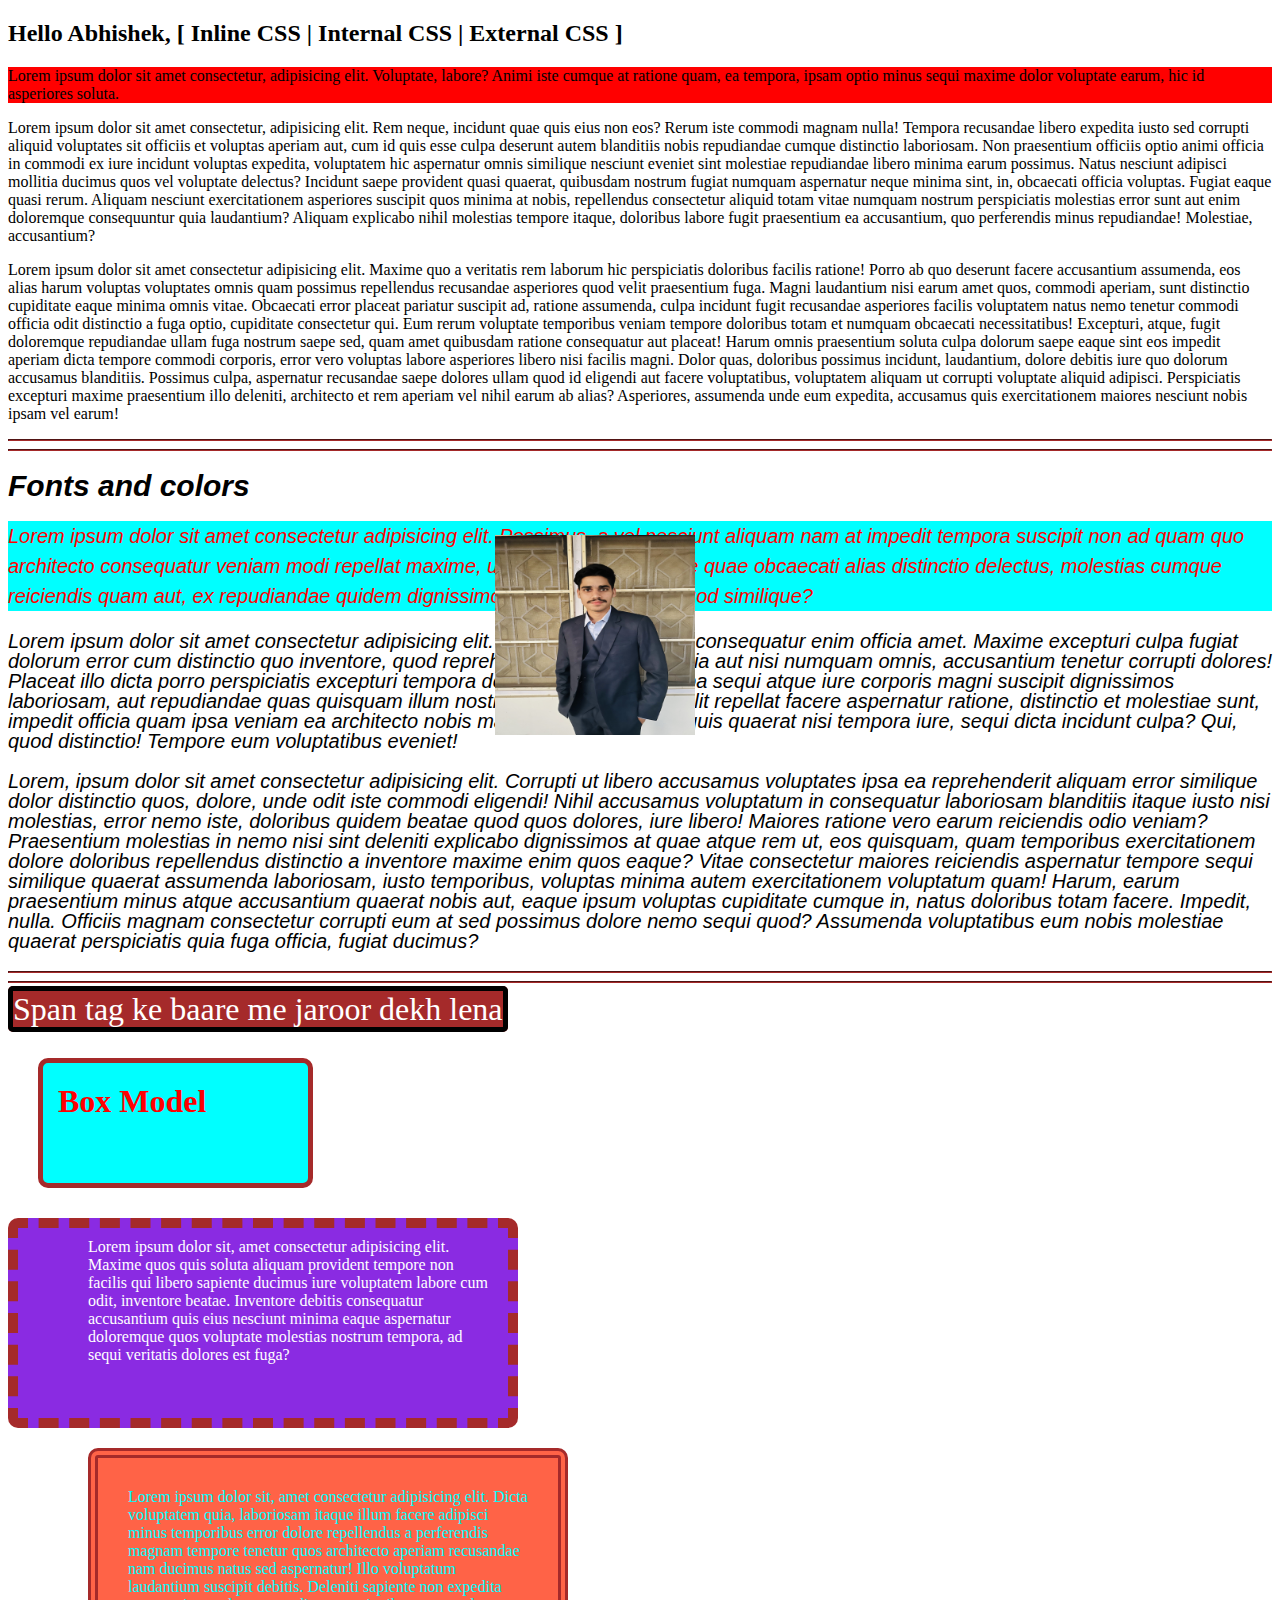
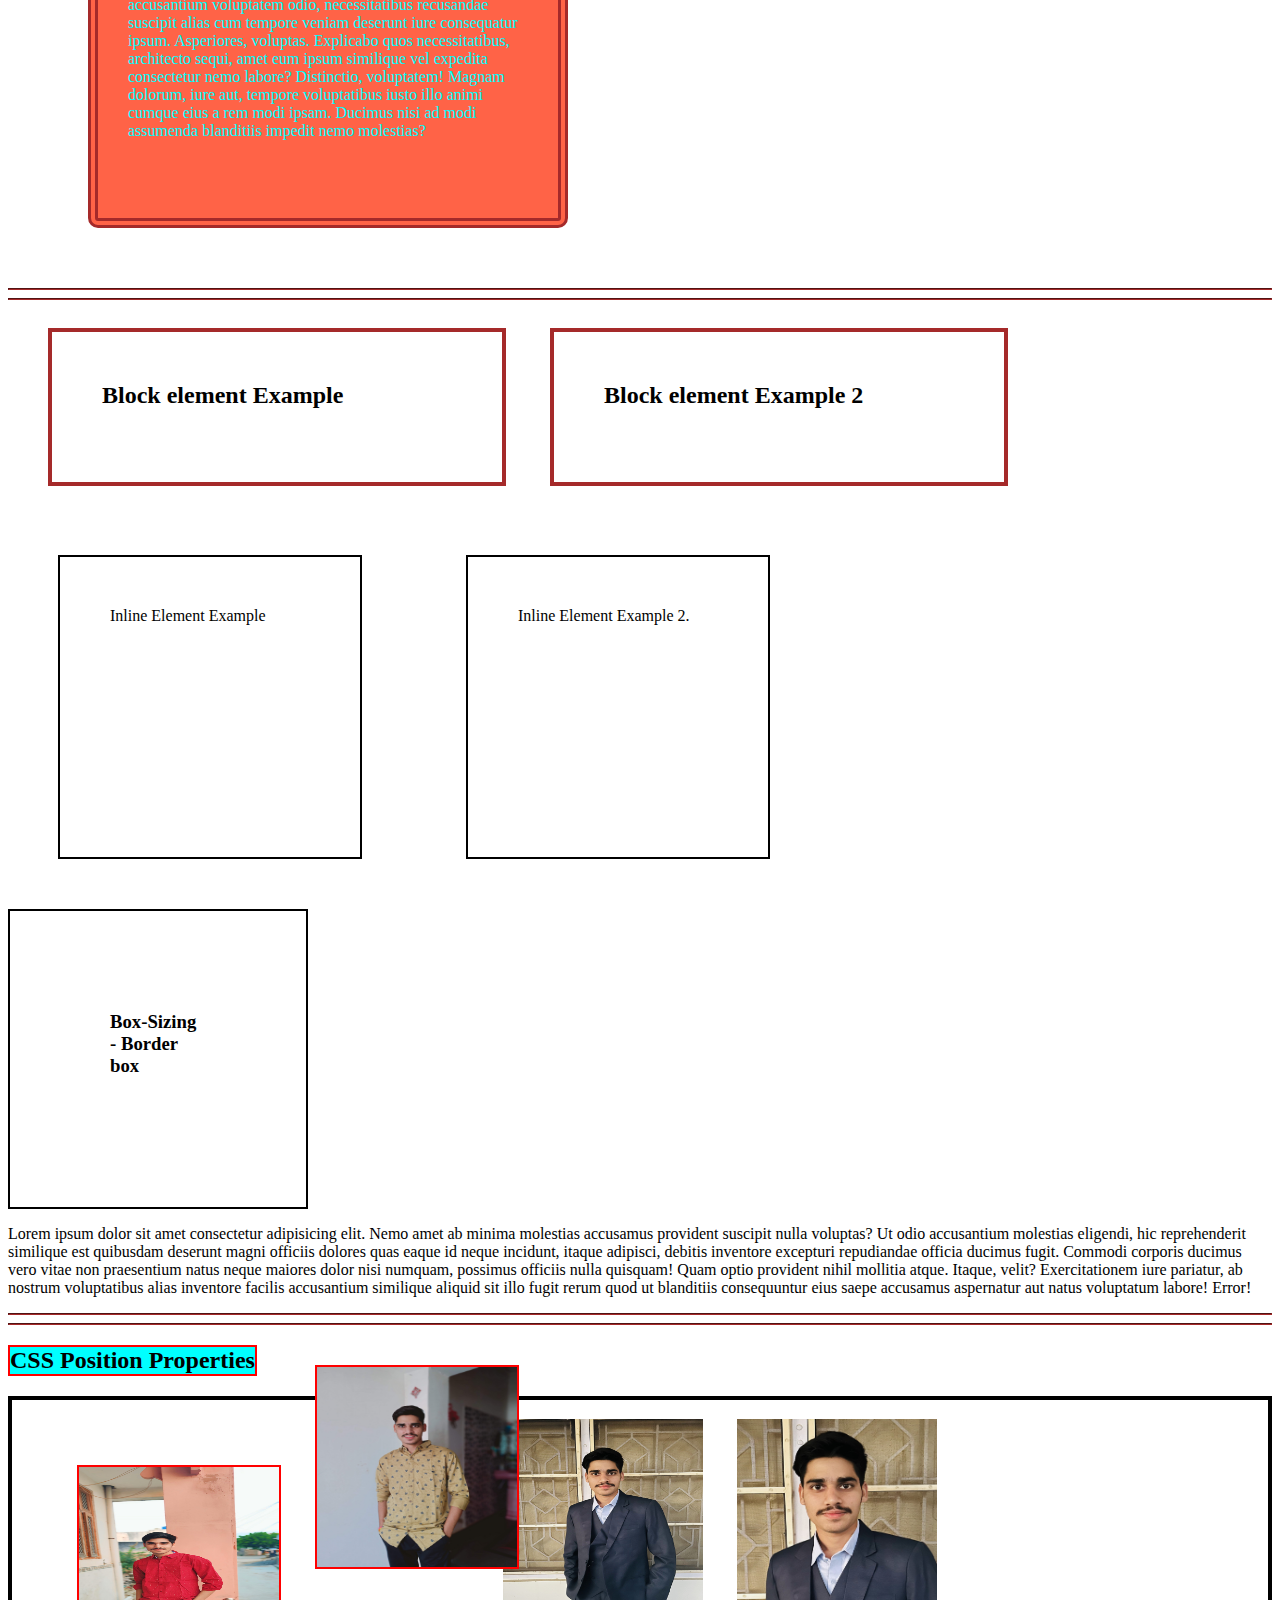
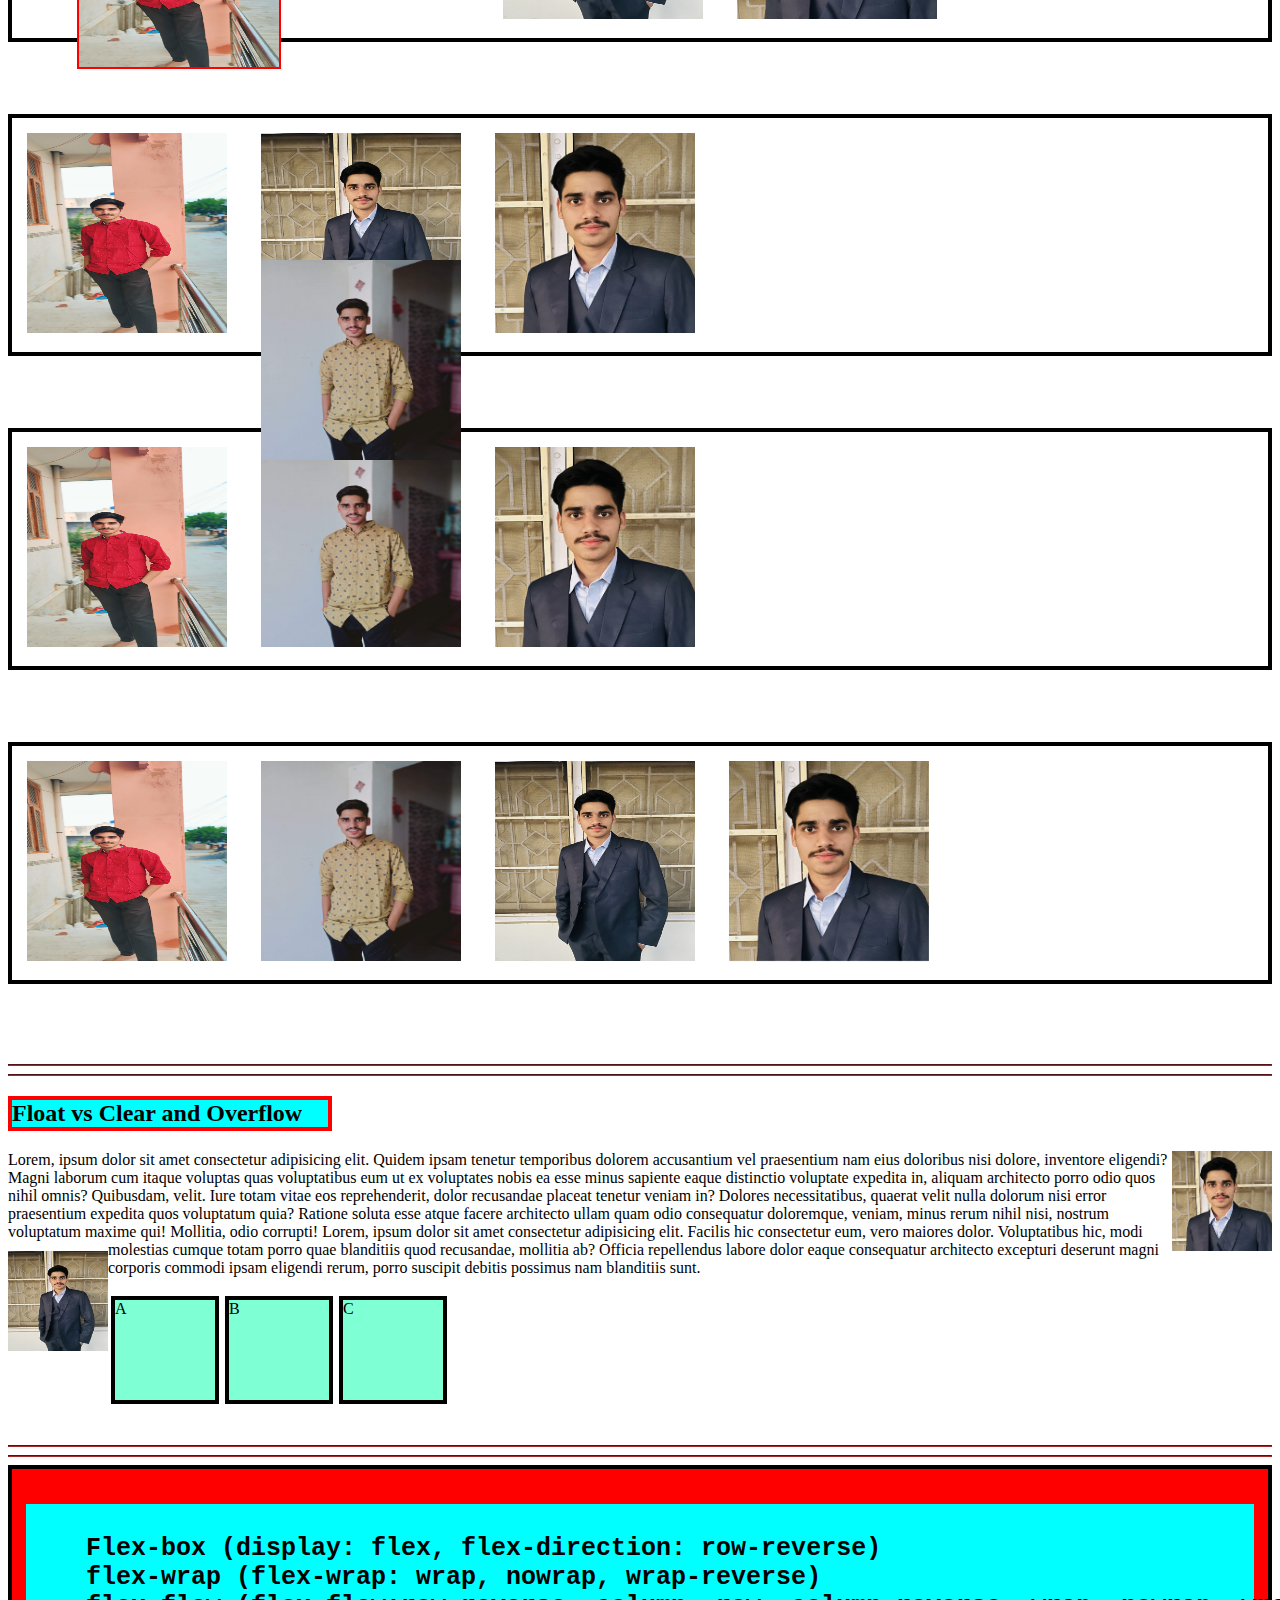
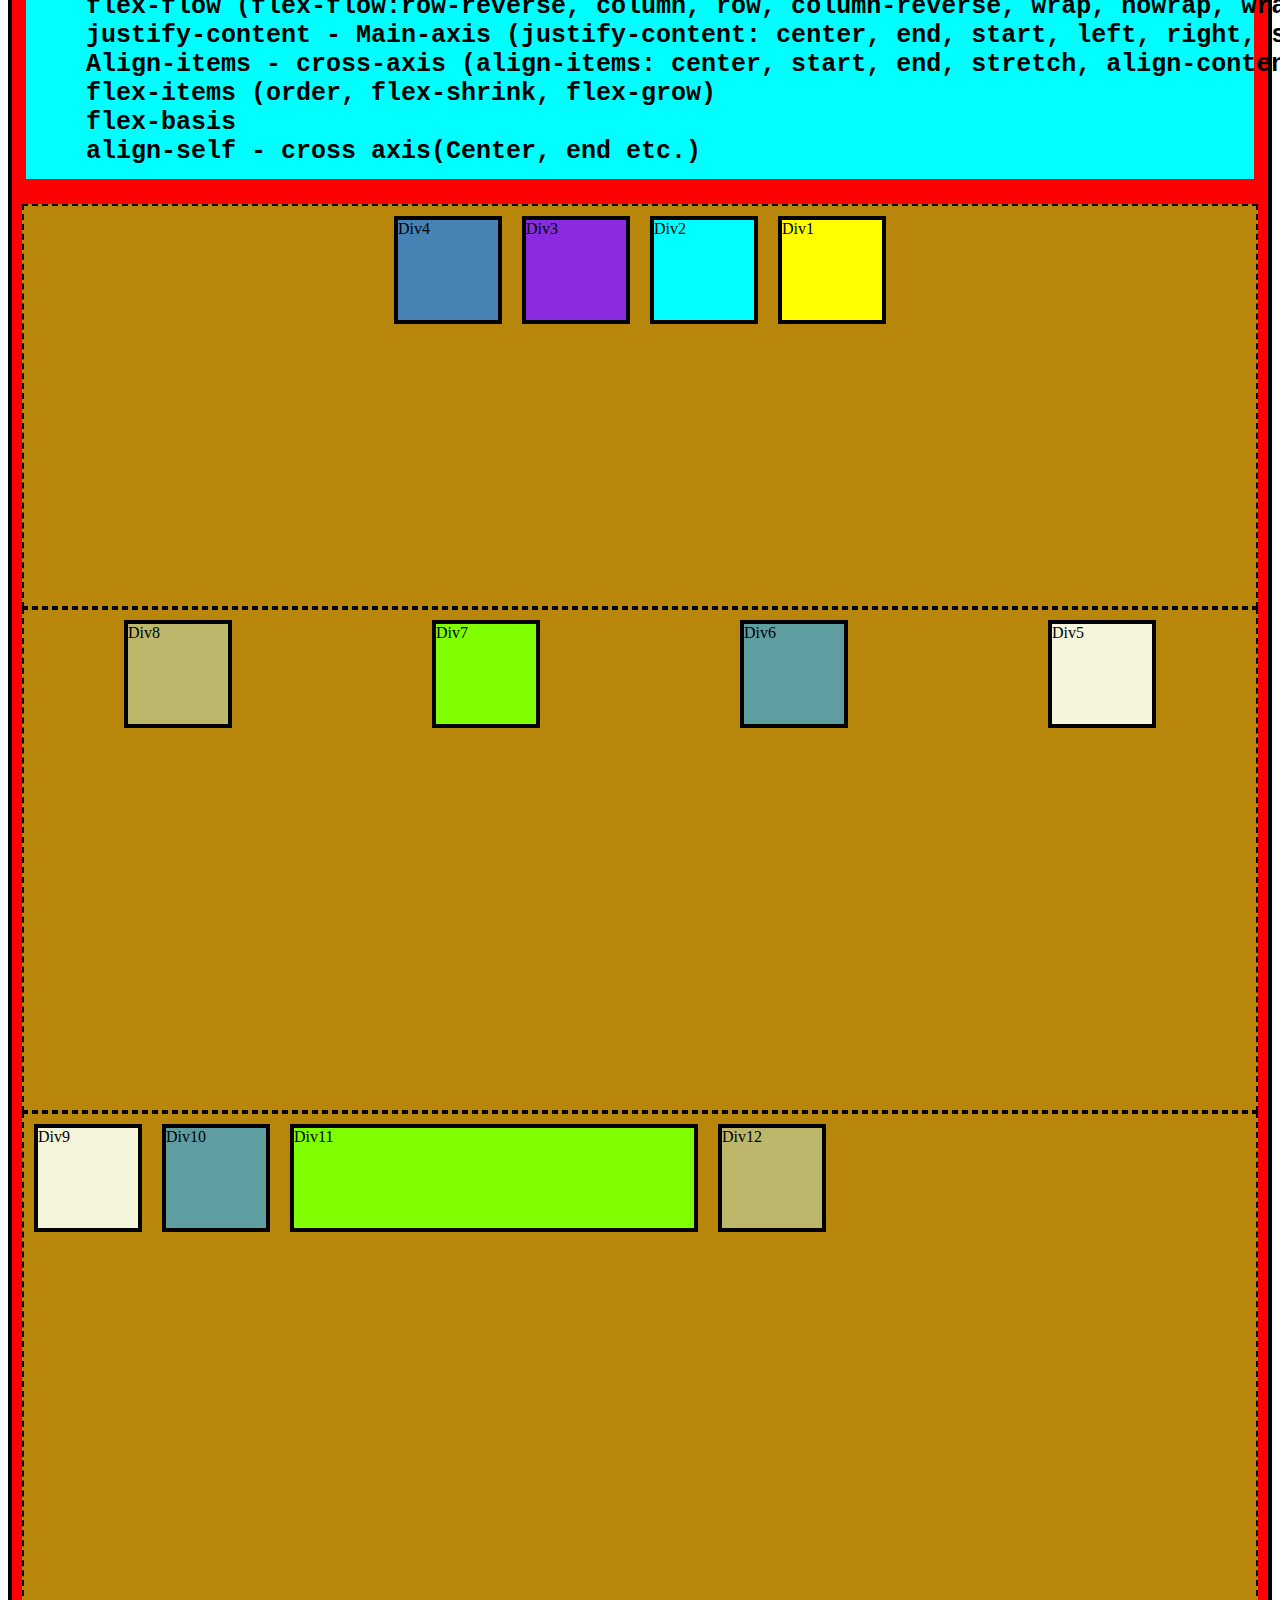
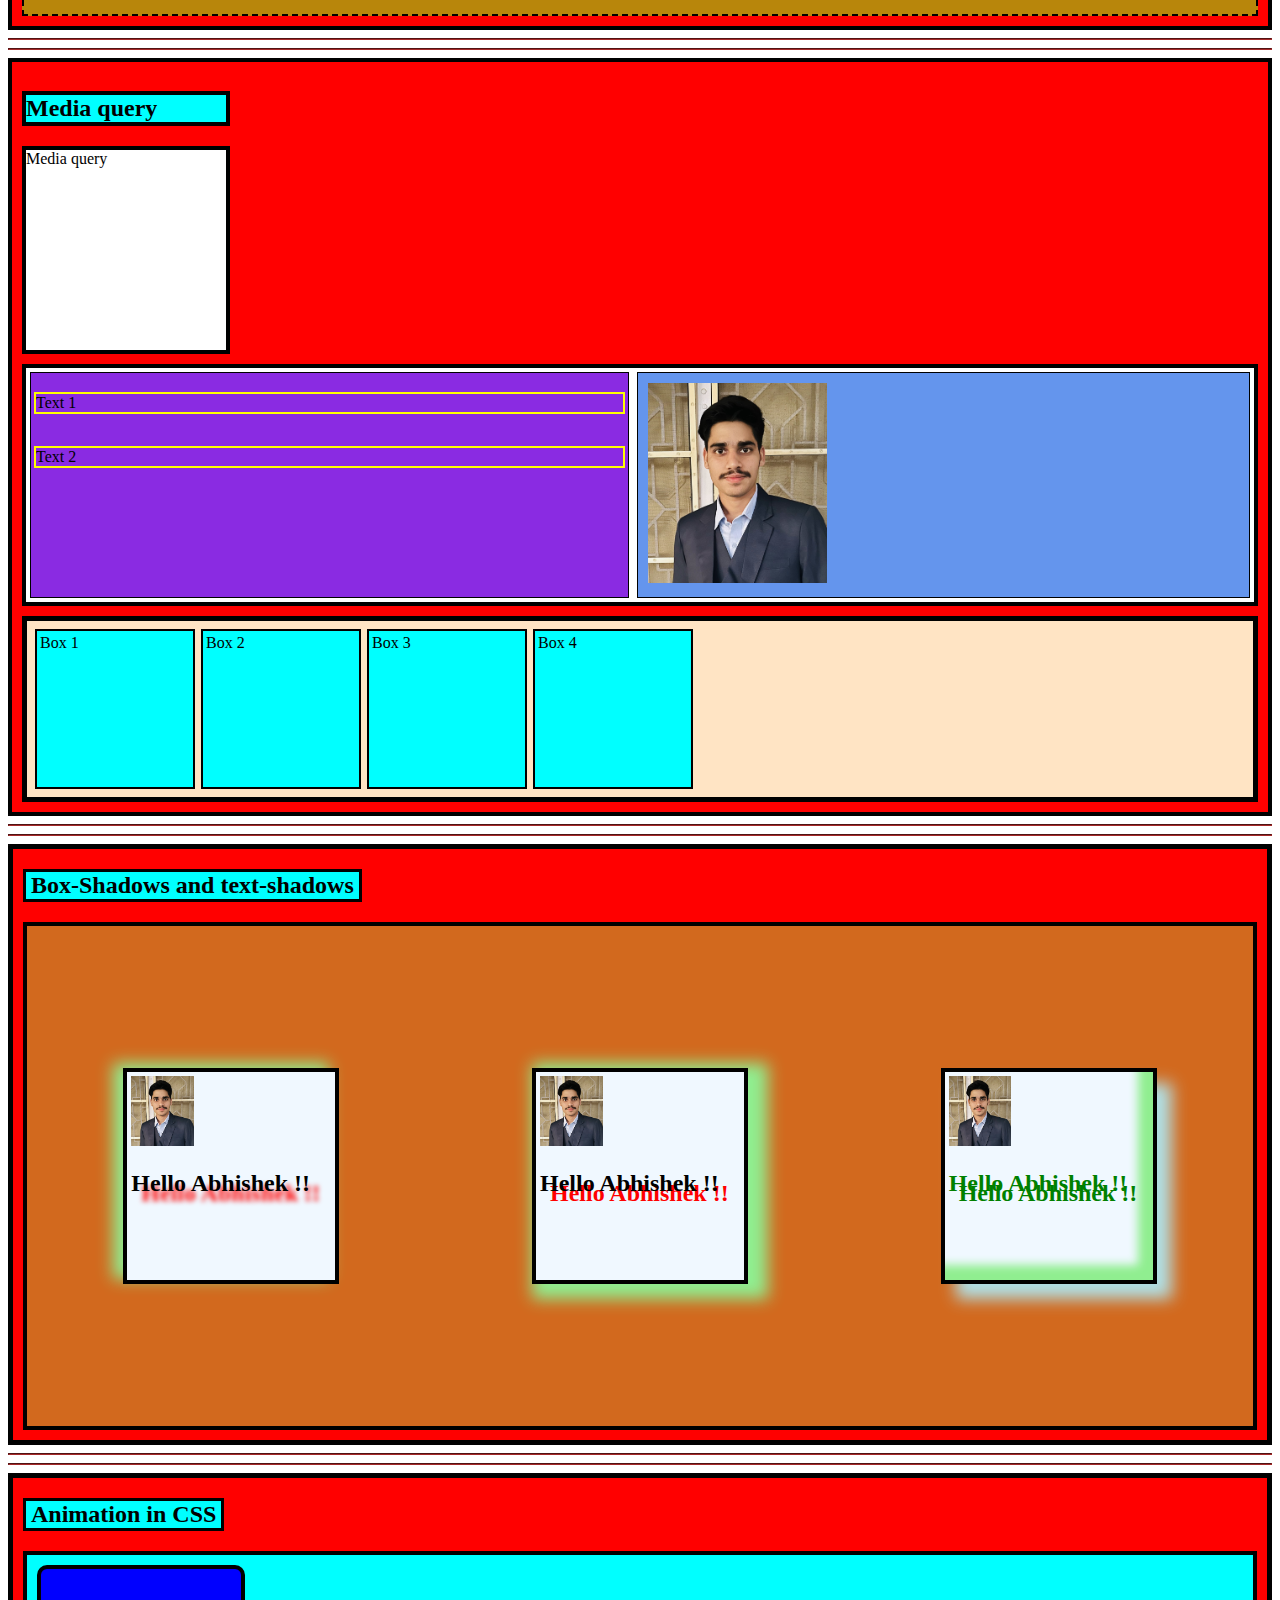
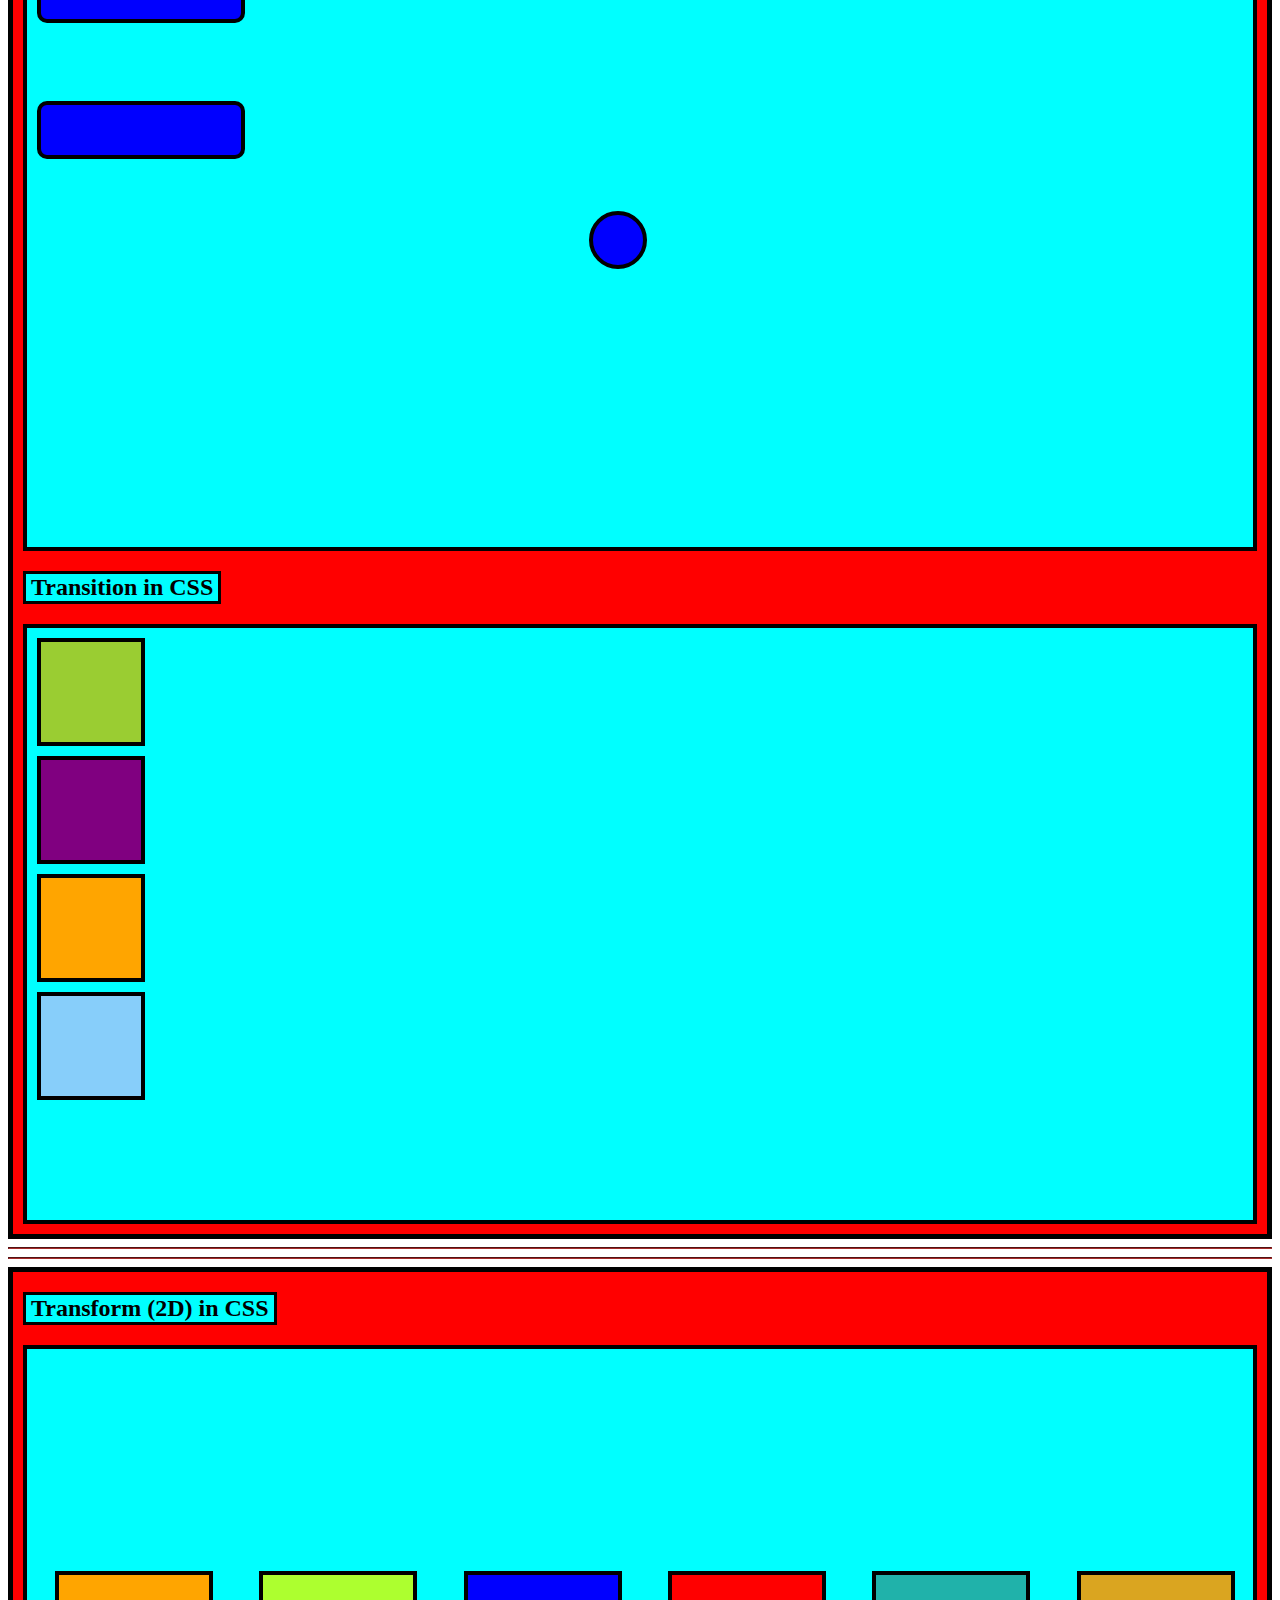
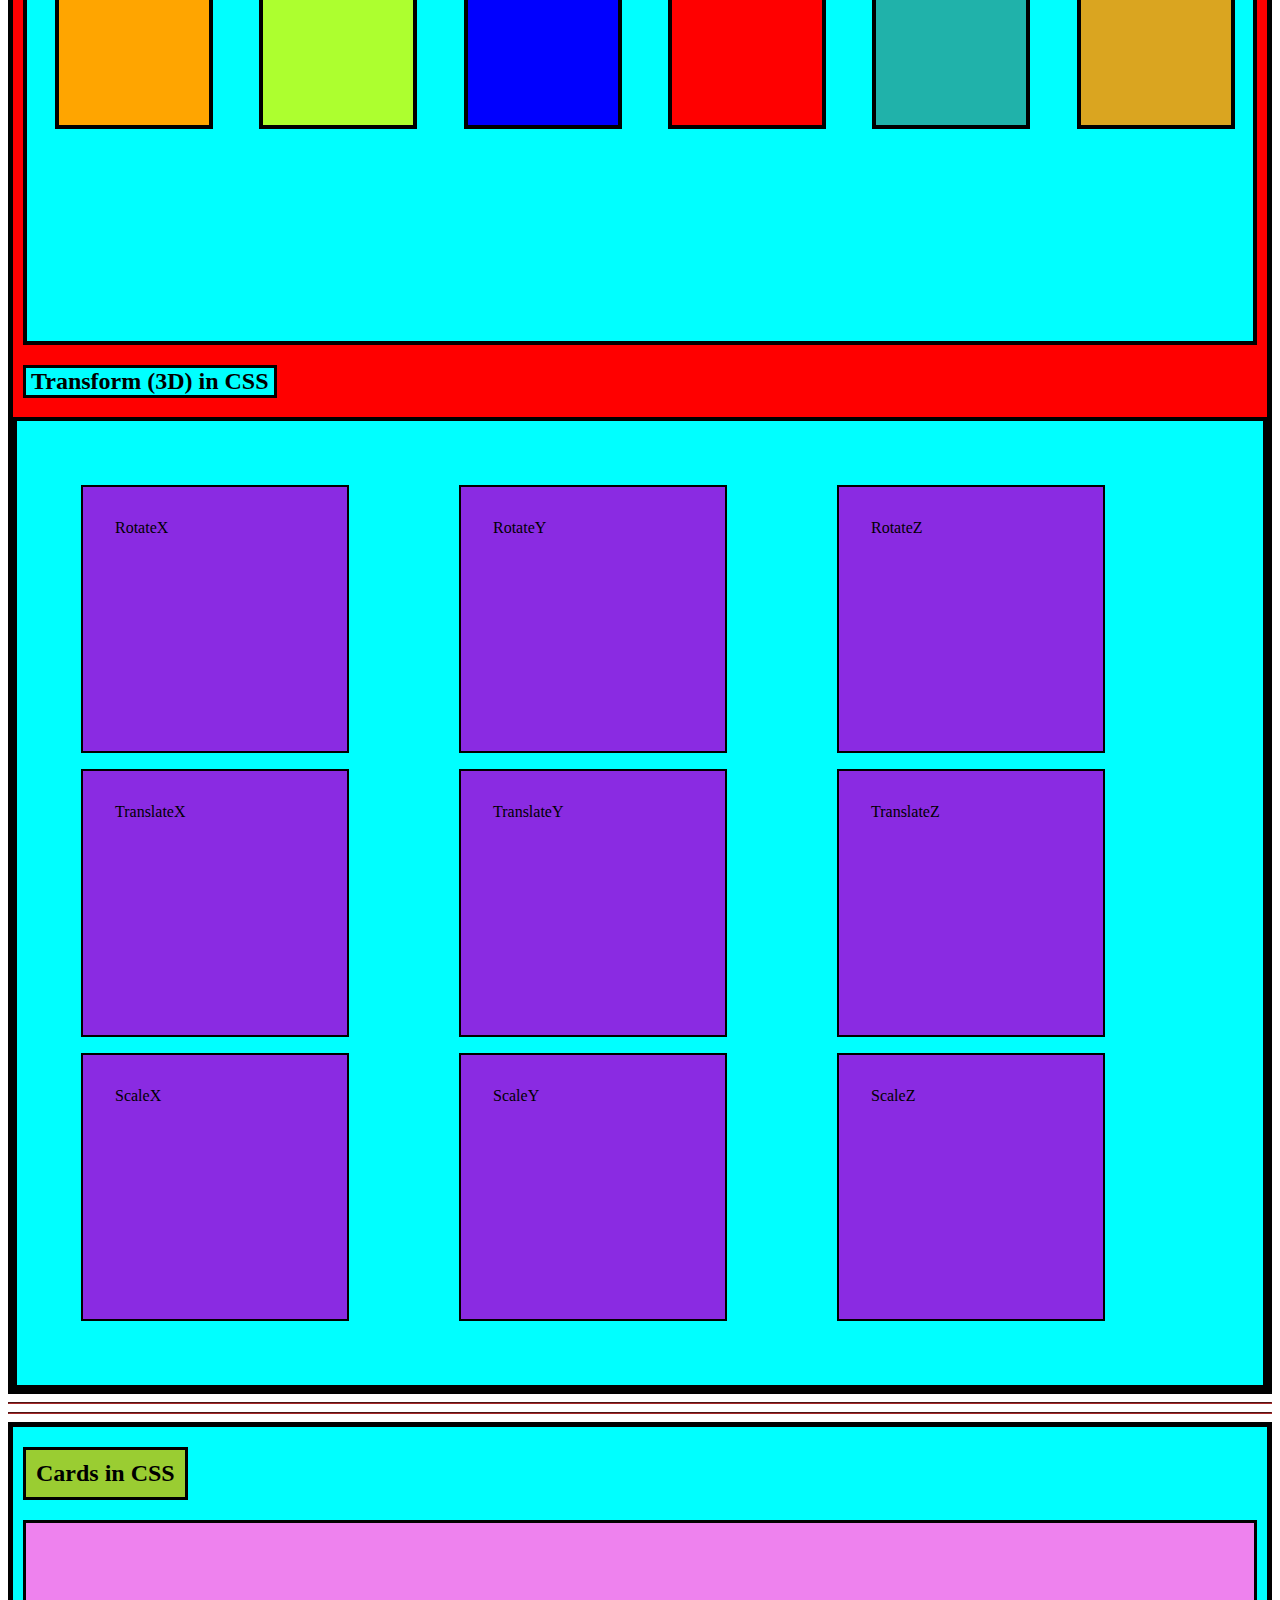
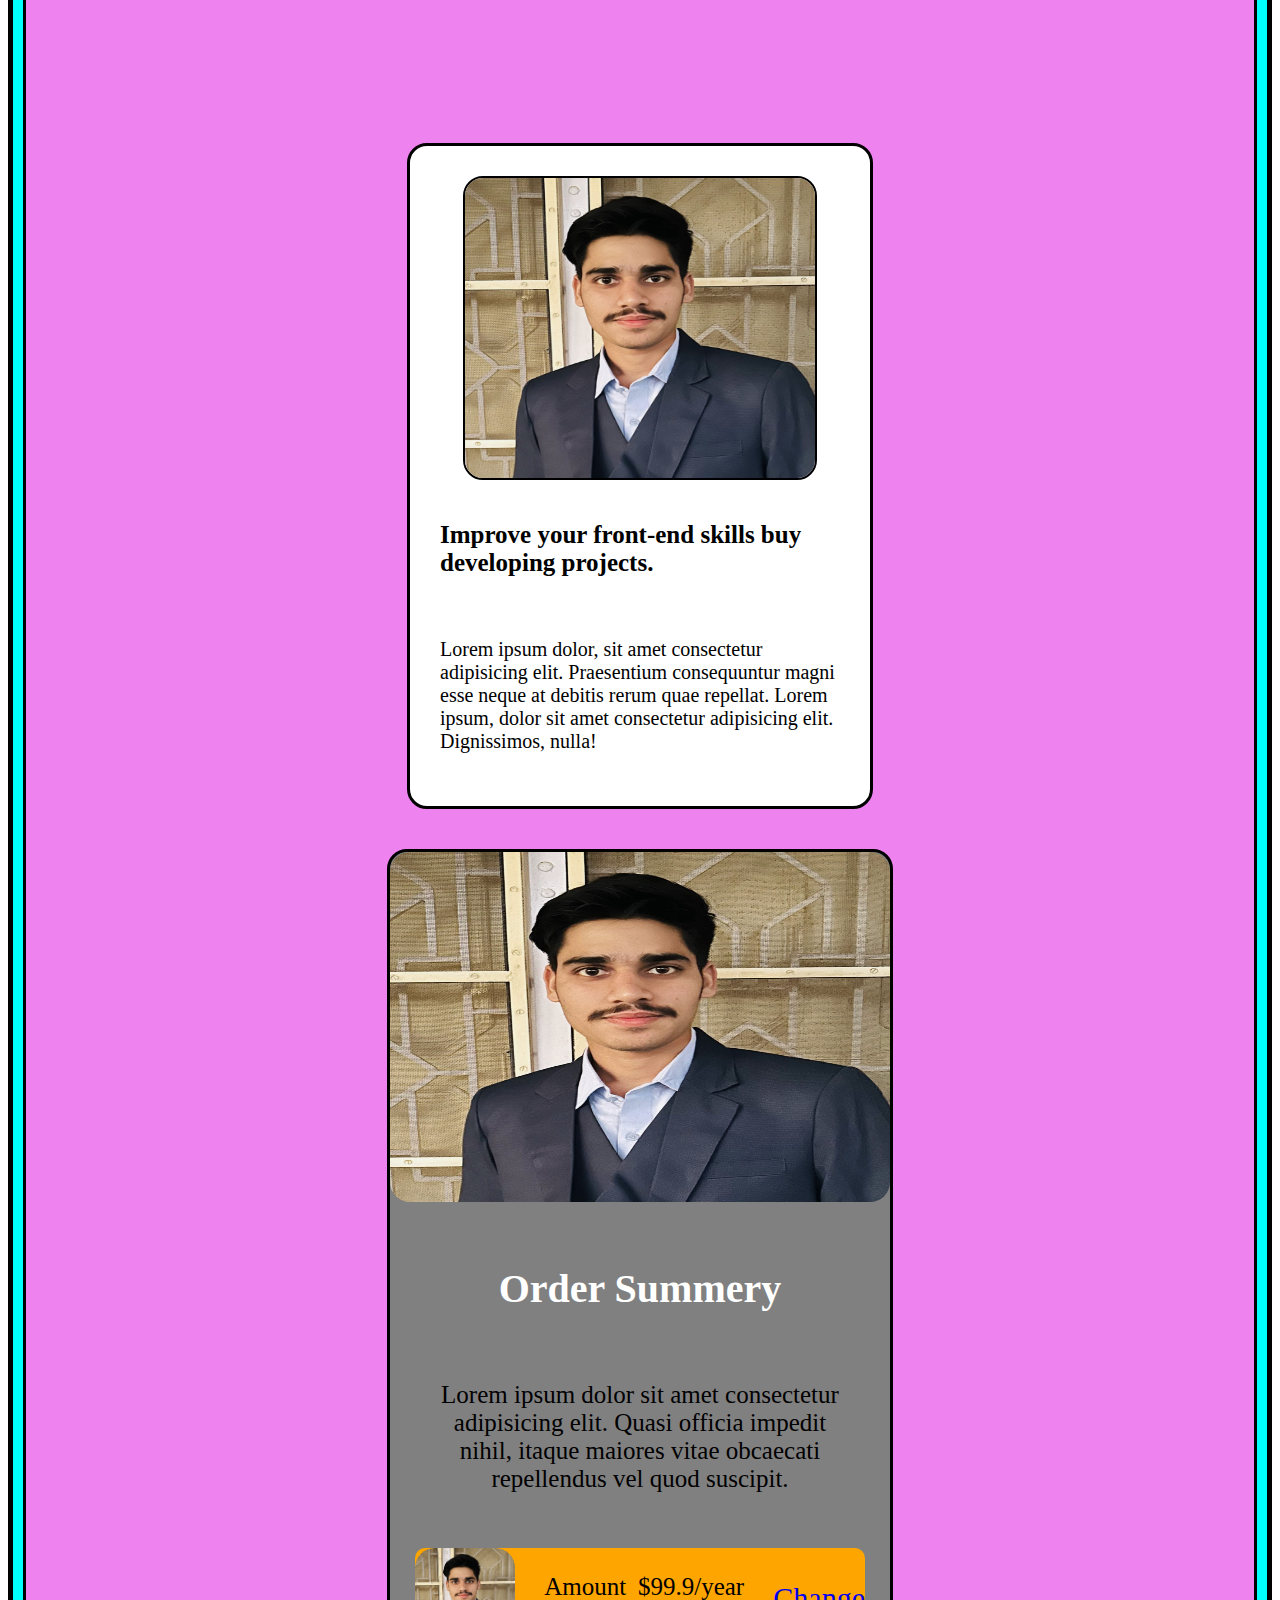
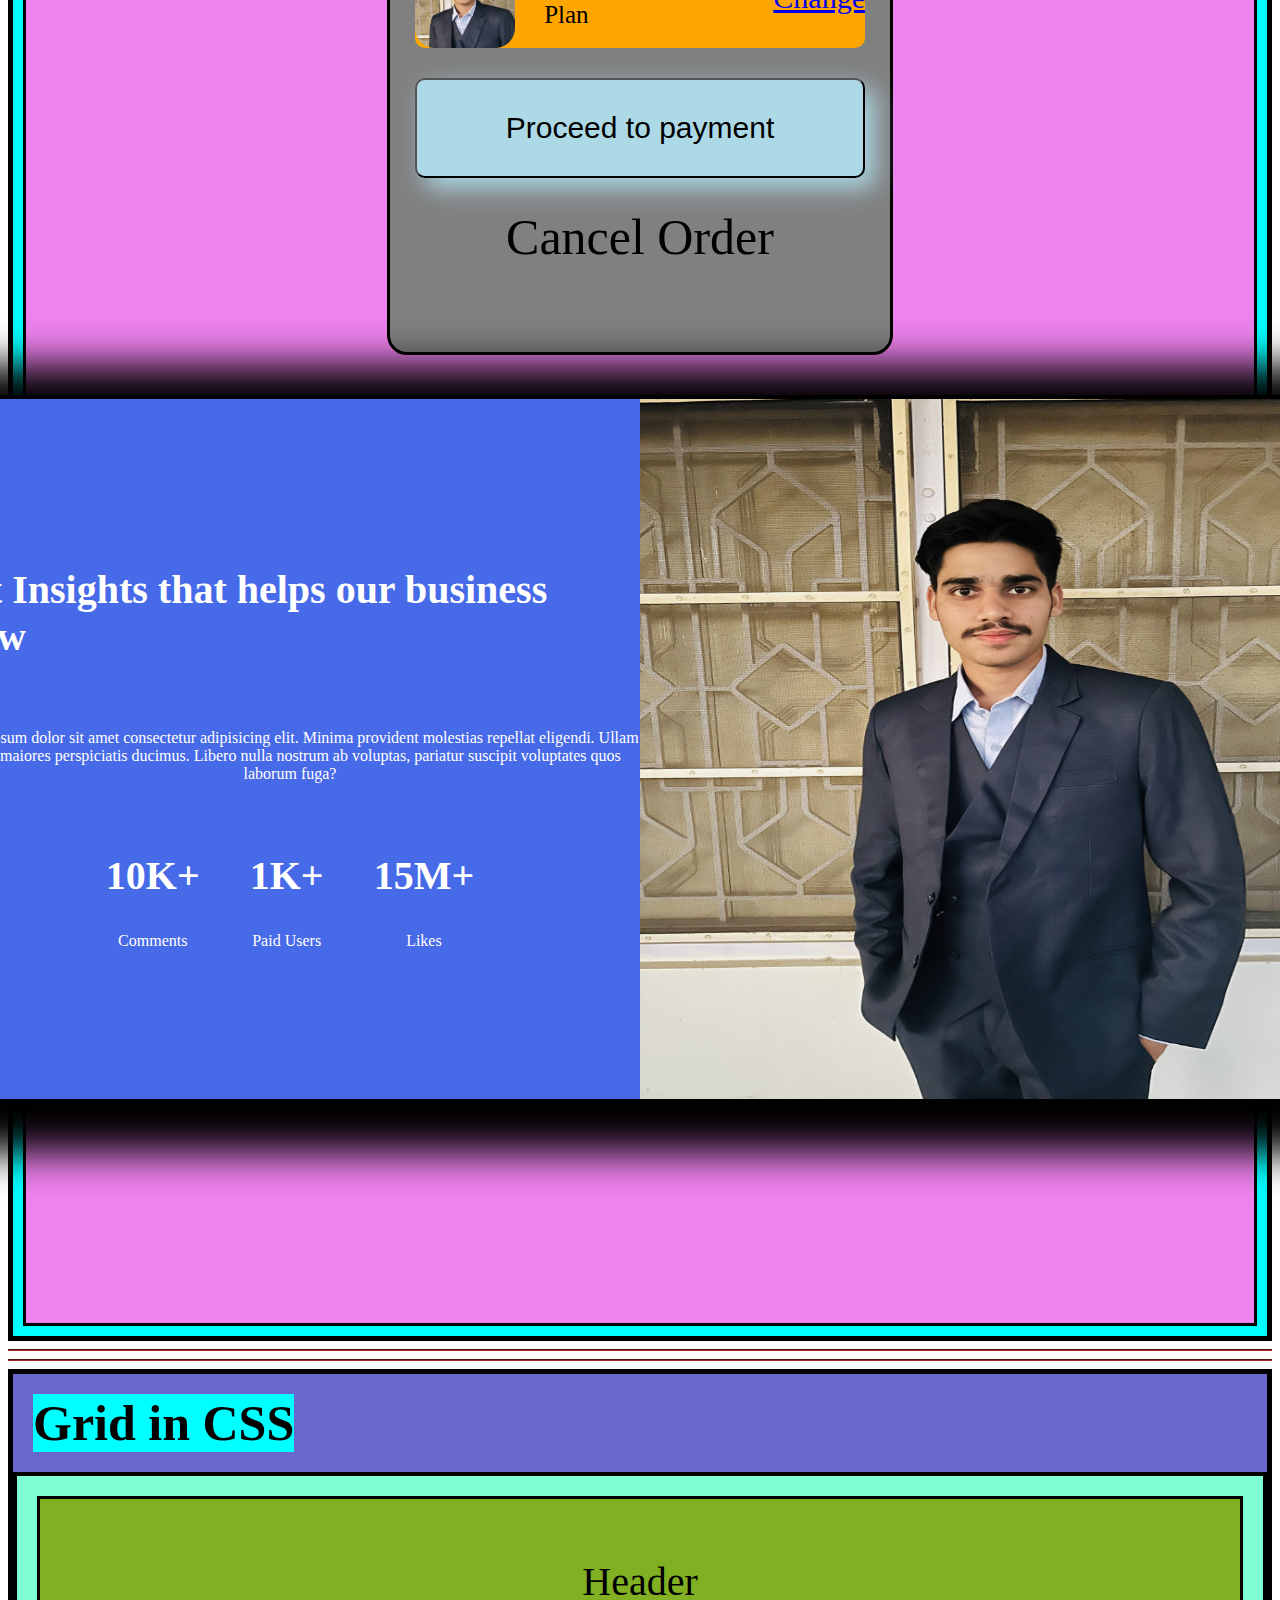
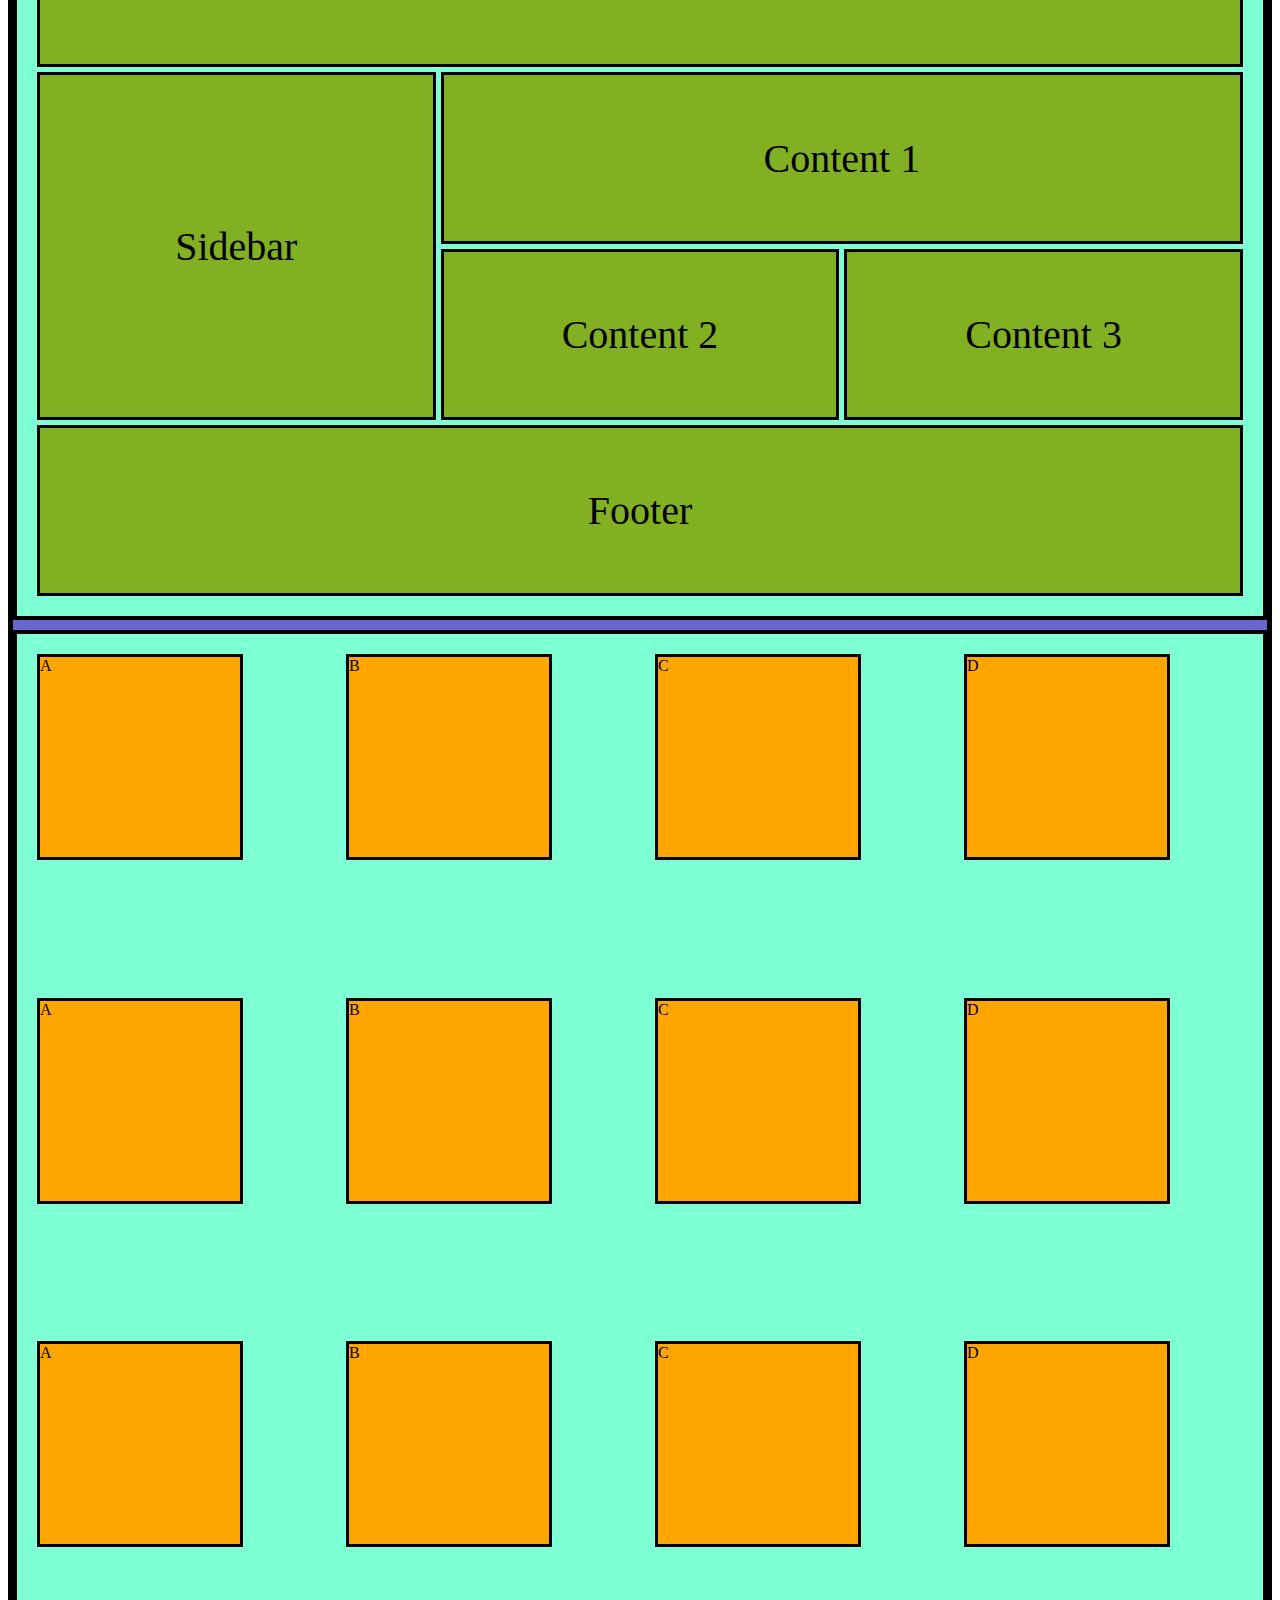
<file: CSS 1/index.html>
<!DOCTYPE html>
<html lang="en">
<head>
    <meta charset="UTF-8">
    <meta name="viewport" content="width=device-width, initial-scale=1.0">
    <title>Document</title>

    <link rel="stylesheet" href="style.css">                      <!-- External CSS -->

    <!-- <style>
        p{
            background-color: yellow;
        }
        h2{                                                             // Internal CSS
            color: Green;
            text-align: center;
        }
    </style> -->
</head>
<body>

    <!-- Inline CSS -->
    <div id="FirstDiv">
        <h2>Hello Abhishek, [ Inline CSS | Internal CSS | External CSS ]</h2>
        <p style="background-color: Red;">Lorem ipsum dolor sit amet consectetur, adipisicing elit. Voluptate, labore? Animi iste cumque at ratione quam, ea tempora, ipsam optio minus sequi maxime dolor voluptate earum, hic id asperiores soluta.</p>

        <p>Lorem ipsum dolor sit amet consectetur, adipisicing elit. Rem neque, incidunt quae quis eius non eos? Rerum iste commodi magnam nulla! Tempora recusandae libero expedita iusto sed corrupti aliquid voluptates sit officiis et voluptas aperiam aut, cum id quis esse culpa deserunt autem blanditiis nobis repudiandae cumque distinctio laboriosam. Non praesentium officiis optio animi officia in commodi ex iure incidunt voluptas expedita, voluptatem hic aspernatur omnis similique nesciunt eveniet sint molestiae repudiandae libero minima earum possimus. Natus nesciunt adipisci mollitia ducimus quos vel voluptate delectus? Incidunt saepe provident quasi quaerat, quibusdam nostrum fugiat numquam aspernatur neque minima sint, in, obcaecati officia voluptas. Fugiat eaque quasi rerum. Aliquam nesciunt exercitationem asperiores suscipit quos minima at nobis, repellendus consectetur aliquid totam vitae numquam nostrum perspiciatis molestias error sunt aut enim doloremque consequuntur quia laudantium? Aliquam explicabo nihil molestias tempore itaque, doloribus labore fugit praesentium ea 
            accusantium, quo perferendis minus repudiandae! Molestiae, accusantium?</p>
    
        <p>Lorem ipsum dolor sit amet consectetur adipisicing elit. Maxime quo a veritatis rem laborum hic perspiciatis doloribus facilis ratione! Porro ab quo deserunt facere accusantium assumenda, eos alias harum voluptas voluptates omnis quam possimus repellendus recusandae asperiores quod velit praesentium fuga. Magni laudantium nisi earum amet quos, commodi aperiam, sunt distinctio cupiditate eaque minima omnis vitae. Obcaecati error placeat pariatur suscipit ad, ratione assumenda, culpa incidunt fugit recusandae asperiores facilis voluptatem natus nemo tenetur commodi officia odit distinctio a fuga optio, cupiditate consectetur qui. Eum rerum voluptate temporibus veniam tempore doloribus totam et numquam obcaecati necessitatibus! Excepturi, atque, fugit doloremque repudiandae ullam fuga nostrum saepe sed, quam amet quibusdam ratione consequatur aut placeat! Harum omnis praesentium soluta culpa dolorum saepe eaque sint eos impedit aperiam dicta tempore commodi corporis, error vero voluptas labore asperiores libero nisi facilis magni. Dolor quas, doloribus possimus incidunt, laudantium, dolore debitis iure quo dolorum accusamus blanditiis. Possimus culpa, aspernatur recusandae saepe dolores ullam quod id eligendi aut facere voluptatibus, voluptatem aliquam ut corrupti voluptate aliquid adipisci. Perspiciatis excepturi maxime praesentium illo deleniti, architecto et rem aperiam vel nihil earum ab alias? Asperiores, assumenda unde eum expedita, accusamus quis exercitationem maiores nesciunt nobis ipsam vel earum!</p>
    </div>
    <hr><hr>     
    
    <!-- Fonts and colors -->
    <div id="SecondDiv">
        <h2>Fonts and colors</h2>
        <p id="SecondDiv_firstParagraph">Lorem ipsum dolor sit amet consectetur adipisicing elit. Possimus, a vel nesciunt aliquam nam at impedit tempora suscipit non ad quam quo architecto consequatur veniam modi repellat maxime, ut debitis inventore! Iste quae obcaecati alias distinctio delectus, molestias cumque reiciendis quam aut, ex repudiandae quidem dignissimos officia asperiores quod similique?</p>
        <p>Lorem ipsum dolor sit amet consectetur adipisicing elit. Vel nesciunt est quod consequatur enim officia amet. Maxime excepturi culpa fugiat dolorum error cum distinctio quo inventore, quod reprehenderit ducimus. Officia aut nisi numquam omnis, accusantium tenetur corrupti dolores! Placeat illo dicta porro perspiciatis excepturi tempora doloribus obcaecati culpa sequi atque iure corporis magni suscipit dignissimos laboriosam, aut repudiandae quas quisquam illum nostrum tenetur ipsum? Velit repellat facere aspernatur ratione, distinctio et molestiae sunt, impedit officia quam ipsa veniam ea architecto nobis magni maxime pariatur quis quaerat nisi tempora iure, sequi dicta incidunt culpa? Qui, quod distinctio! Tempore eum voluptatibus eveniet!</p>
        <p>Lorem, ipsum dolor sit amet consectetur adipisicing elit. Corrupti ut libero accusamus voluptates ipsa ea reprehenderit aliquam error similique dolor distinctio quos, dolore, unde odit iste commodi eligendi! Nihil accusamus voluptatum in consequatur laboriosam blanditiis itaque iusto nisi molestias, error nemo iste, doloribus quidem beatae quod quos dolores, iure libero! Maiores ratione vero earum reiciendis odio veniam? Praesentium molestias in nemo nisi sint deleniti explicabo dignissimos at quae atque rem ut, eos quisquam, quam temporibus exercitationem dolore doloribus repellendus distinctio a inventore maxime enim quos eaque? Vitae consectetur maiores reiciendis aspernatur tempore sequi similique quaerat assumenda laboriosam, iusto temporibus, voluptas minima autem exercitationem voluptatum quam! Harum, earum praesentium minus atque accusantium quaerat nobis aut, eaque ipsum voluptas cupiditate cumque in, natus doloribus totam facere. Impedit, nulla. Officiis magnam consectetur corrupti eum at sed possimus dolore nemo sequi quod? Assumenda voluptatibus eum nobis molestiae quaerat perspiciatis quia fuga officia, fugiat ducimus?</p>
    </div>
    <hr><hr>

    <span id="FirstSpan">
        Span tag ke baare me jaroor dekh lena
    </span>

    <!-- Box Model ( Content -> padding -> border -> margin )-->
    <div id="ThirdDiv">
        <h2 id="ThirdDiv_heading">Box Model</h2>
        <p id="ThirdDiv_firstParagraph">Lorem ipsum dolor sit, amet consectetur adipisicing elit. Maxime quos quis soluta aliquam provident tempore non facilis qui libero sapiente ducimus iure voluptatem labore cum odit, inventore beatae. Inventore debitis consequatur accusantium quis eius nesciunt minima eaque aspernatur doloremque quos voluptate molestias nostrum tempora, ad sequi veritatis dolores est fuga?</p> 
        <p id="ThirdDiv_secondParagraph">Lorem ipsum dolor sit, amet consectetur adipisicing elit. Dicta voluptatem quia, laboriosam itaque illum facere adipisci minus temporibus error dolore repellendus a perferendis magnam tempore tenetur quos architecto aperiam recusandae nam ducimus natus sed aspernatur! Illo voluptatum laudantium suscipit debitis. Deleniti sapiente non expedita accusantium voluptatem odio, necessitatibus recusandae suscipit alias cum tempore veniam deserunt iure consequatur ipsum. Asperiores, voluptas. Explicabo quos necessitatibus, architecto sequi, amet eum ipsum similique vel expedita consectetur nemo labore? Distinctio, voluptatem! Magnam dolorum, iure aut, tempore voluptatibus iusto illo animi cumque eius a rem modi ipsam. Ducimus nisi ad modi assumenda blanditiis impedit nemo molestias?</p>
    </div>
    <hr><hr>

    <!-- CSS Display Property Properties
        (1) Block Element
        (2) Inline Element
        (3) Inline to block element convertion
        (4) Inline-block element 
        (5) Box-Sizing - Border box 
        
                        Block Element                   |        Inline Element
        1) New line                                     |           Same line      
        2) width (Extreme left -> extreme right)        |           According to content
        3) custom width/height apply                    |           not apply     
        4) custom margin/padding apply                  |   padding apply but margin only horizontly apply
        -->
    <div id="FourthDiv">
        <h2 class="FouthDiv_Heading">Block element Example</h2>
        <h2 class="FouthDiv_Heading">Block element Example 2</h2>

        <span class="FourthDiv_span">
            Inline Element Example
        </span>

        <span class="FourthDiv_span">
            Inline Element Example 2.
        </span>
        <h3 id="FourthDiv_thirdHeading">Box-Sizing - Border box</h3>
        <p class="FouthDiv_Paragraph">Lorem ipsum dolor sit amet consectetur adipisicing elit. Nemo amet ab minima molestias accusamus provident suscipit nulla voluptas? Ut odio accusantium molestias eligendi, hic reprehenderit similique est quibusdam deserunt magni officiis dolores quas eaque id neque incidunt, itaque adipisci, debitis inventore excepturi repudiandae officia ducimus fugit. Commodi corporis ducimus vero vitae non praesentium natus neque maiores dolor nisi numquam, possimus officiis nulla quisquam! Quam optio provident nihil mollitia atque. Itaque, velit? Exercitationem iure pariatur, ab nostrum voluptatibus alias inventore facilis accusantium similique aliquid sit illo fugit rerum quod ut blanditiis consequuntur eius saepe accusamus aspernatur aut natus voluptatum labore! Error!</p>
    </div><hr><hr>

    <!-- CSS Position Properties 
        (1) static position (By default)
        (2) Relative position (Current window ke relative position (top,bottom,left,right) hoti hai or 
                                Old position ka gap maintained rahega.)
        (3) Absolute position (Yeh closest positioned parent ke according position hoti hai. yeh overlap
                                waale positon ke liye use karte hai. Isme old position ka gap maintained nahi rahta hai.)
        (4) Fixed position (Yeh pure entire web page par fixed rahti hai.)
        (5) sticky position (Yeh pahle kisi position(top,bottom,left,right) ke se start hoga or apne 
                            Current parenet tak fix rahta hai)-->

    <div id="FifthDiv">
        <h2 style="border: solid 2px red; width:fit-content; background-color:aqua">CSS Position Properties</h2>
        <div style="border: 4px black solid;">
        <img class="Fifthdiv_Image" id="Fifthdiv_Image1" src="IMG20230828163145.jpg" alt="First picture">
        <img class="Fifthdiv_Image" id="Fifthdiv_Image2" src="IMG20230828163144.jpg" alt="Second picture">
        <img class="Fifthdiv_Image" id="Fifthdiv_Image3" src="Mee.jpg" alt="Third picture">
        <img class="Fifthdiv_Image" id="Fifthdiv_Image4" src="Meee.jpg" alt="Fouth picture">
        </div><br><br><br><br>

        <div style="border: 4px black solid;">
        <img class="Fifthdiv_Image" id="Fifthdiv_Image5" src="IMG20230828163145.jpg" alt="First picture">
        <img class="Fifthdiv_Image" id="Fifthdiv_Image6" src="IMG20230828163144.jpg" alt="Second picture">
        <img class="Fifthdiv_Image" id="Fifthdiv_Image7" src="Mee.jpg" alt="Third picture">
        <img class="Fifthdiv_Image" id="Fifthdiv_Image8" src="Meee.jpg" alt="Fouth picture">
        </div><br><br><br><br>

        <div style="border: 4px black solid;">
        <img class="Fifthdiv_Image" id="Fifthdiv_Image9" src="IMG20230828163145.jpg" alt="First picture">
        <img class="Fifthdiv_Image" id="Fifthdiv_Image10" src="IMG20230828163144.jpg" alt="Second picture">
        <img class="Fifthdiv_Image" id="Fifthdiv_Image11" src="Mee.jpg" alt="Third picture">
        <img class="Fifthdiv_Image" id="Fifthdiv_Image12" src="Meee.jpg" alt="Fouth picture"></div><br><br><br><br>

        <div style="border: 4px black solid;">
        <img class="Fifthdiv_Image" id="Fifthdiv_Image13" src="IMG20230828163145.jpg" alt="First picture">
        <img class="Fifthdiv_Image" id="Fifthdiv_Image14" src="IMG20230828163144.jpg" alt="Second picture">
        <img class="Fifthdiv_Image" id="Fifthdiv_Image15" src="Mee.jpg" alt="Third picture">
        <img class="Fifthdiv_Image" id="Fifthdiv_Image16" src="Meee.jpg" alt="Fouth picture"></div><br><br><br><br>

    </div><hr><hr>

    <!-- Float vs Clear and Overflow -->
    <div id="SixDiv">
        <h2 style="border: solid 4px red; background-color:aqua; width:25%">Float vs Clear and Overflow</h2>
        <img id="SixDiv_Image1" src="Meee.jpg" alt="Image 1" height="100px" width="100px">
        <img id="SixDiv_Image2" src="Mee.jpg" alt="Image 2" height="100px" width="100px">
        <p>Lorem, ipsum dolor sit amet consectetur adipisicing elit. Quidem ipsam tenetur temporibus dolorem accusantium vel praesentium nam eius doloribus nisi dolore, inventore eligendi? Magni laborum cum itaque voluptas quas voluptatibus eum ut ex voluptates nobis ea esse minus sapiente eaque distinctio voluptate expedita in, aliquam architecto porro odio quos nihil omnis? Quibusdam, velit. Iure totam vitae eos reprehenderit, dolor recusandae placeat tenetur veniam in? Dolores necessitatibus, quaerat velit nulla dolorum nisi error praesentium expedita quos voluptatum quia? Ratione soluta esse atque facere architecto ullam quam odio consequatur doloremque, veniam, minus rerum nihil nisi, nostrum voluptatum maxime qui! Mollitia, odio corrupti! Lorem, ipsum dolor sit amet consectetur adipisicing elit. Facilis hic consectetur eum, vero maiores dolor. Voluptatibus hic, modi molestias cumque totam porro quae blanditiis quod recusandae, mollitia ab? Officia repellendus labore dolor eaque consequatur architecto excepturi deserunt magni corporis commodi ipsam eligendi rerum, porro suscipit debitis possimus nam blanditiis sunt.</p>
        <div class="item">A</div>
        <div class="item">B</div>
        <div class="item">C</div>
    </div><br><br><br><br><br><br><br><br><hr><hr>

    <!-- Flexbox -> 1-D Layout method
                -> Flexible box
                -> Flex-box
                -> flex-wrap
                -> flex-flow
                -> justify-content
                -> align-items
                -> flex-items
                -> flex-basis
                -> align-self -->
    <div id="SeventhDiv">
        <h2 id="SeventhDiv_heading"><pre>
    Flex-box (display: flex, flex-direction: row-reverse)
    flex-wrap (flex-wrap: wrap, nowrap, wrap-reverse)
    flex-flow (flex-flow:row-reverse, column, row, column-reverse, wrap, nowrap, wrap-reverse)
    justify-content - Main-axis (justify-content: center, end, start, left, right, space-around, space-between, space-evenly)
    Align-items - cross-axis (align-items: center, start, end, stretch, align-content)
    flex-items (order, flex-shrink, flex-grow)
    flex-basis
    align-self - cross axis(Center, end etc.)</pre></h2>

        <div id="SeventhDiv2">
            <div class="seventhDiv_Class" id="SeventhDiv2_FirstDiv">Div1</div>
            <div class="seventhDiv_Class" id="SeventhDiv2_SecondDiv">Div2</div>
            <div class="seventhDiv_Class" id="SeventhDiv2_ThirdDiv">Div3</div>
            <div class="seventhDiv_Class" id="SeventhDiv2_FourthDiv">Div4</div>
        </div>

        <div id="SeventhDiv3">
            <div class="seventhDiv_Class" id="SeventhDiv2_FifthDiv">Div5</div>
            <div class="seventhDiv_Class" id="SeventhDiv2_SixthDiv">Div6</div>
            <div class="seventhDiv_Class" id="SeventhDiv2_SeventhDiv">Div7</div>
            <div class="seventhDiv_Class" id="SeventhDiv2_EightDiv">Div8</div>
        </div>

        <div id="SeventhDiv4">
            <div class="seventhDiv_Class" id="SeventhDiv2_NinthDiv">Div9</div>
            <div class="seventhDiv_Class" id="SeventhDiv2_TenthDiv">Div10</div>
            <div class="seventhDiv_Class" id="SeventhDiv2_EleventhDiv">Div11</div>
            <div class="seventhDiv_Class" id="SeventhDiv2_tewelehtDiv">Div12</div>
        </div>
    </div><hr><hr>

    <div id="EighthDiv">
        <h2 id="Eighth_heading">Media query</h2>
        <div id="EigthDiv_FirstDiv">
            Media query
        </div>
        
        <div id="EigthDiv_SecondDiv">
            <div id="EigthDiv_SecondDiv_Left_box">
                <p class="EighthDiv_Paragraph">Text 1</p>
                <p class="EighthDiv_Paragraph">Text 2</p>
            </div>

            <div id="EigthDiv_SecondDiv_Right_box">
                <img src="Meee.jpg" alt="Image" height="200px">
            </div>
        </div>

        <div id="EigthDiv_ThirdDiv">
            <div class="EigthDiv_ThirdDiv_box" id="EigthDiv_ThirdDiv_box1">Box 1</div>
            <div class="EigthDiv_ThirdDiv_box" id="EigthDiv_ThirdDiv_box1">Box 2</div>
            <div class="EigthDiv_ThirdDiv_box" id="EigthDiv_ThirdDiv_box1">Box 3</div>
            <div class="EigthDiv_ThirdDiv_box" id="EigthDiv_ThirdDiv_box1">Box 4</div>
        </div>
    </div><hr><hr>

    <!-- Shadows (box-shadows and text-shadows) in CSS -->
    <div id="Ninthdiv">
        <h2 id="NinthDiv_heading">Box-Shadows and text-shadows</h2>
        <div id="Ninthdiv_FirstDiv">
            <div class="Ninthdiv_FirstDiv_box" id="Ninthdiv_FirstDiv_Box1">
                <img src="Meee.jpg" alt="Image" height="70px">
                <h2>Hello Abhishek !!</h2>

            </div>
            <div class="Ninthdiv_FirstDiv_box" id="Ninthdiv_SecondDiv_Box2">
                <img src="Meee.jpg" alt="Image" height="70px">
                <h2>Hello Abhishek !!</h2>
            </div>

            <div class="Ninthdiv_FirstDiv_box" id="Ninthdiv_ThirdDiv_Box3">
                <img src="Meee.jpg" alt="Image" height="70px">
                <h2 style="color: green;">Hello Abhishek !!</h2>
            </div>
        </div>
    </div><hr><hr>

    <!-- Animation and Transition in CSS -->
    <div id="TenthDiv">
        <h2 class="TenthDiv_heading">Animation in CSS</h2>
        <div id="Tenthidiv_FirstDiv">
            <div id="Tenthidiv_FirstDiv_Div1"></div>
            <div id="Tenthidiv_FirstDiv_Div3"></div>
            <div id="Tenthidiv_FirstDiv_Div2"></div>
        </div>
        <h2 class="TenthDiv_heading">Transition in CSS</h2>
        <div id="Tenthidiv_SecondDiv">
            <div id="Tenthidiv_SecondDiv_Div1"></div>
            <div id="Tenthidiv_SecondDiv_Div2"></div>
            <div id="Tenthidiv_SecondDiv_Div3"></div>
            <div id="Tenthidiv_SecondDiv_Div4"></div>
        </div>
    </div><hr><hr>

    <!-- Transform (2D) and (3D) in CSS -->
    <div id="EleventhDiv">
        <!-- Transform (2D) in CSS -->
        <h2 id="EleventhDiv_heading">Transform (2D) in CSS</h2>
        <div id="EleventhDiv_FirstDiv">
            <div id="EleventhDiv_FirstDiv_Div1"></div>
            <div id="EleventhDiv_FirstDiv_Div2"></div>
            <div id="EleventhDiv_FirstDiv_Div3"></div>
            <div id="EleventhDiv_FirstDiv_Div4"></div>
            <div id="EleventhDiv_FirstDiv_Div5"></div>
            <div id="EleventhDiv_FirstDiv_Div6"></div>
        </div>
        <h2 id="EleventhDiv_heading">Transform (3D) in CSS</h2>
        <div id="EleventhDiv_SecondDiv">
            <div class="Transform_3D" id="RotateX">RotateX</div>
            <div class="Transform_3D" id="RotateY">RotateY</div>
            <div class="Transform_3D" id="RotateZ">RotateZ</div>
            <div class="Transform_3D" id="TranslateX">TranslateX</div>
            <div class="Transform_3D" id="TranslateY">TranslateY</div>
            <div class="Transform_3D" id="TranslateZ">TranslateZ</div>
            <div class="Transform_3D" id="ScaleX">ScaleX</div>
            <div class="Transform_3D" id="ScaleY">ScaleY</div>
            <div class="Transform_3D" id="ScaleZ">ScaleZ</div>
        </div>
    </div><hr><hr>

    <!-- Cards in CSS -->
    <div id="TewelthDiv">
        <h2 id="TewelthDiv_heading">Cards in CSS</h2>
        <div id="TewelthDiv_FirstDiv">
            <div id="TewelthDiv_FirstDiv_Div1">
                <img src="Meee.jpg" alt="Image">
                <h2 id="TewelthDiv_FirstDiv_Div1_heading">Improve your front-end skills buy developing projects.</h2>
                <p>Lorem ipsum dolor, sit amet consectetur adipisicing elit. Praesentium consequuntur magni esse neque at debitis rerum quae repellat. Lorem ipsum, dolor sit amet consectetur adipisicing elit. Dignissimos, nulla!</p>
            </div>

            <div id="TewelthDiv_FirstDiv_Div2">
                <img src="Meee.jpg" alt="Image">
                <div id="Order_Summery">
                    <h2 id="TewelthDiv_FirstDiv_Div2_heading">Order Summery</h2>
                    <p>Lorem ipsum dolor sit amet consectetur adipisicing elit. Quasi officia impedit       nihil, itaque maiores vitae obcaecati repellendus vel quod suscipit.</p>
                </div>

                <div class="amountbox">
                    <img src="Meee.jpg" alt="Image">
                    <div class="leftbox">
                        <p>Amount Plan</p>
                        <p>$99.9/year</p>
                    </div>
                    <div class="rightbox">
                        <a href="#">Change</a>
                    </div>
                </div>

                <button class="Paymentbutton">
                    Proceed to payment
                </button>

                <div class="cancelbox">
                    <a href="#">Cancel Order</a>
                </div>
            </div>

            <div id="TewelthDiv_FirstDiv_Div3">
                <div class="leftboxx">
                    <h2>Get Insights that helps our business grow</h2>
                    <p>Lorem ipsum dolor sit amet consectetur adipisicing elit. Minima provident molestias repellat eligendi. Ullam qui id maiores perspiciatis ducimus. Libero nulla nostrum ab voluptas, pariatur suscipit voluptates quos laborum fuga?</p>
                    <div class="views">
                        <div id="View1">
                            <h2>10K+</h2>
                            <p>Comments</p>
                        </div>
                        <div id="View1">
                            <h2>1K+</h2>
                            <p>Paid Users</p>
                        </div>
                        <div id="View1">
                            <h2>15M+</h2>
                            <p>Likes</p>
                        </div>
                    </div>

                </div>
                <div class="rightboxx">
                    <img src="Mee.jpg" alt="Image">
                </div>
            </div>
        </div>
    </div><hr><hr>

    <!-- Grid in CSS -->
    <div id="TharteenDiv">
        <h2 class="TharteenDiv_heading">Grid in CSS</h2>
        <div id="TharteenDiv_Div1">
            <div class="itemm header">Header</div>
            <div class="itemm sidebar">Sidebar</div>
            <div class="itemm Content1">Content 1</div>
            <div class="itemm">Content 2</div>
            <div class="itemm">Content 3</div>
            <div class="itemm footer">Footer</div>
        </div>

        <div id="TharteenDiv_Div2">
            <div class="Item">A</div>
            <div class="Item">B</div>
            <div class="Item">C</div>
            <div class="Item">D</div>

            <div class="Item">A</div>
            <div class="Item">B</div>
            <div class="Item">C</div>
            <div class="Item">D</div>
            
            <div class="Item">A</div>
            <div class="Item">B</div>
            <div class="Item">C</div>
            <div class="Item">D</div>
        </div>

        <div id="TharteenDiv_Div3">
            <div class="itemmm" id="header">Header</div>
            <div class="itemmm" id="Sidebar">Sidebar</div>
            <div class="itemmm" id="content1">Content 1</div>
            <div class="itemmm" id="content2">Content 2</div>
            <div class="itemmm" id="content3">Content 3</div>
            <div class="itemmm" id="footer">Footer</div>
        </div>
    </div><hr><hr>

    <!-- Some Other properties -->
    <div id="FourteenDiv">
        <pre class="FourteenDiv_para">
    Outline :- outline, outline-width, outline-color, outline-style, outline-offset.
    background-properties :- background-color, -image: url(), -repeat: repeat-x, repeat-y, no-repeat;, -position: right top; 
    text-transform :- text-transform: capitalize, uppercase, lowercase;
    Position :- position: relative, static, Absolute, sticky, fixed;
    CSS Combinator :- 
    Pseudo-Classes :- :link, :hover, :visited, active;
                        :first-child, :last-child, :nth-chile(), only-child;
    Pseudo Selectors :- ::before{content:""}, ::after{content:""}
                        ::first-line, ::selection, ::first-latter
    </pre>
    </div>
</body>
</html>
</file>
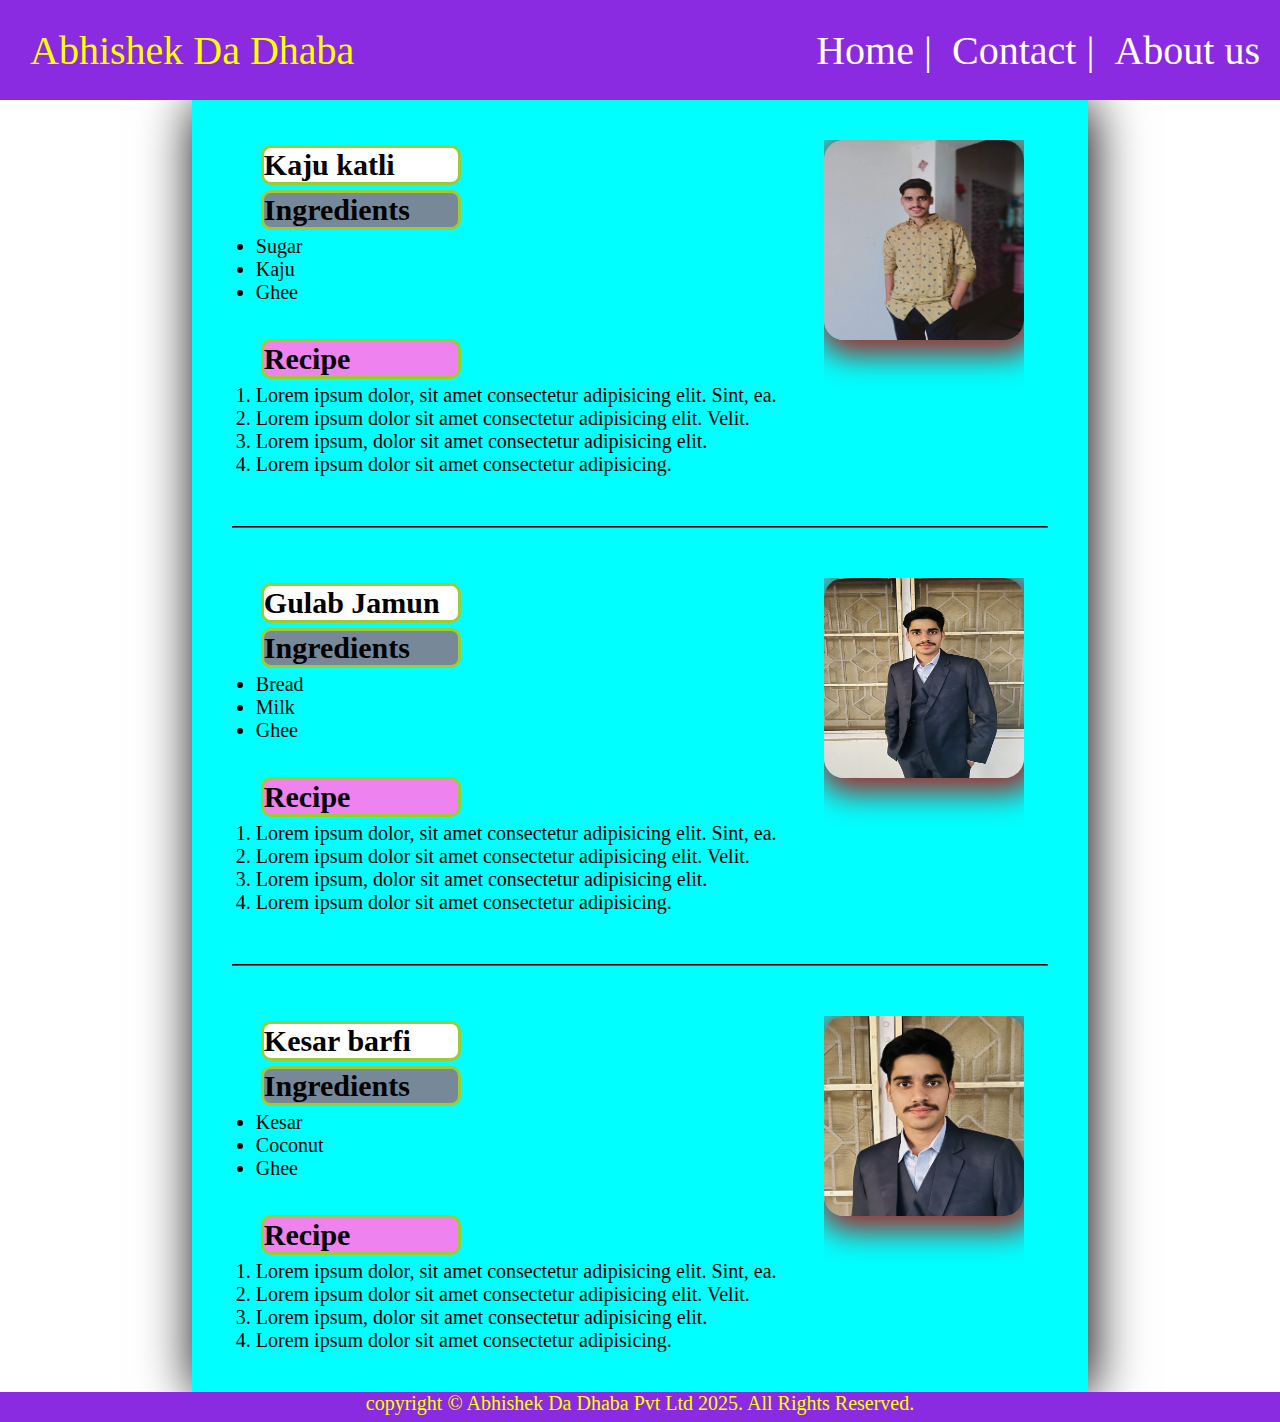
<file: CSS 2/index2.html>
<!DOCTYPE html>
<html lang="en">
<head>
    <meta charset="UTF-8">
    <meta name="viewport" content="width=device-width, initial-scale=1.0">
    <title>Project1</title>
    <link rel="stylesheet" href="style2.css">
</head>
<body>
    <header>
        <div class="container">
            <div class="navContainer">
                <nav>
                    <ul id="navList">
                        <li>
                            <p id="Brandname">Abhishek Da Dhaba</p>
                        </li>
                        <li>
                            <div class="navItems">
                                <a class="navItems1" href="#">Home | </a>
                                <a class="navItems1" href="#">Contact | </a>
                                <a class="navItems1" href="#">About us</a>
                            </div>
                        </li>
                    </ul>
                </nav>
            </div>
        </div>
    </header>

    <main>
        <div class="contentBox"> 
            <!-- Item 1 -->
            <section>
                <div class="item">
                    <div class="leftbox">
                        <div>
                            <h2>Kaju katli</h2>
                            <h2 class="Ingredients_heading">Ingredients</h2>
                            <ul class="IngredientsBox">
                                <li>Sugar</li>
                                <li>Kaju</li>
                                <li>Ghee</li>
                            </ul>   
                        </div>
                        <div>
                            <h2 class="Recipe_heading">Recipe</h2>
                            <ol class="ReceipeBox">
                                <li>Lorem ipsum dolor, sit amet consectetur adipisicing elit. Sint, ea.</li>
                                <li>Lorem ipsum dolor sit amet consectetur adipisicing elit. Velit.</li>
                                <li>Lorem ipsum, dolor sit amet consectetur adipisicing elit.</li>
                                <li>Lorem ipsum dolor sit amet consectetur adipisicing.</li>
                            </ol>
                        </div>
                    </div>
                    <div class="rightbox">
                        <img src="IMG20230828163144.jpg" alt="Image1">
                        <div class="overlay">
                            <span>Click here to buy</span>
                        </div>
                    </div>
                </div>
            </section>

            <hr>
            <section>
                <div class="item">
                    <div class="leftbox">
                        <div>
                            <h2>Gulab Jamun</h2>
                            <h2 class="Ingredients_heading">Ingredients</h2>
                            <ul class="IngredientsBox">
                                <li>Bread</li>
                                <li>Milk</li>
                                <li>Ghee</li>
                            </ul>   
                        </div>
                        <div>
                            <h2 class="Recipe_heading">Recipe</h2>
                            <ol class="ReceipeBox">
                                <li>Lorem ipsum dolor, sit amet consectetur adipisicing elit. Sint, ea.</li>
                                <li>Lorem ipsum dolor sit amet consectetur adipisicing elit. Velit.</li>
                                <li>Lorem ipsum, dolor sit amet consectetur adipisicing elit.</li>
                                <li>Lorem ipsum dolor sit amet consectetur adipisicing.</li>
                            </ol>
                        </div>
                    </div>
                    <div class="rightbox">
                        <img src="Mee.jpg" alt="Image1">
                        <div class="overlay">
                            <span>Click here to buy</span>
                        </div>
                    </div>
                </div>
            </section>

            <hr>
            <section>
                <div class="item">
                    <div class="leftbox">
                        <div>
                            <h2>Kesar barfi</h2>
                            <h2 class="Ingredients_heading">Ingredients</h2>
                            <ul class="IngredientsBox">
                                <li>Kesar</li>
                                <li>Coconut</li>
                                <li>Ghee</li>
                            </ul>   
                        </div>
                        <div>
                            <h2 class="Recipe_heading">Recipe</h2>
                            <ol class="ReceipeBox">
                                <li>Lorem ipsum dolor, sit amet consectetur adipisicing elit. Sint, ea.</li>
                                <li>Lorem ipsum dolor sit amet consectetur adipisicing elit. Velit.</li>
                                <li>Lorem ipsum, dolor sit amet consectetur adipisicing elit.</li>
                                <li>Lorem ipsum dolor sit amet consectetur adipisicing.</li>
                            </ol>
                        </div>
                    </div>
                    <div class="rightbox">
                        <img src="Meee.jpg" alt="Image1">
                        <div class="overlay">
                            <span>Click here to buy</span>
                        </div>
                    </div>
                </div>
            </section>
        </div>
    </main>

    <footer>
        <div class="footerBox">
            <p>
                copyright &copy; Abhishek Da Dhaba Pvt Ltd 2025. All Rights Reserved. 
            </p>
        </div>
    </footer>
    
</body>
</html>
</file>
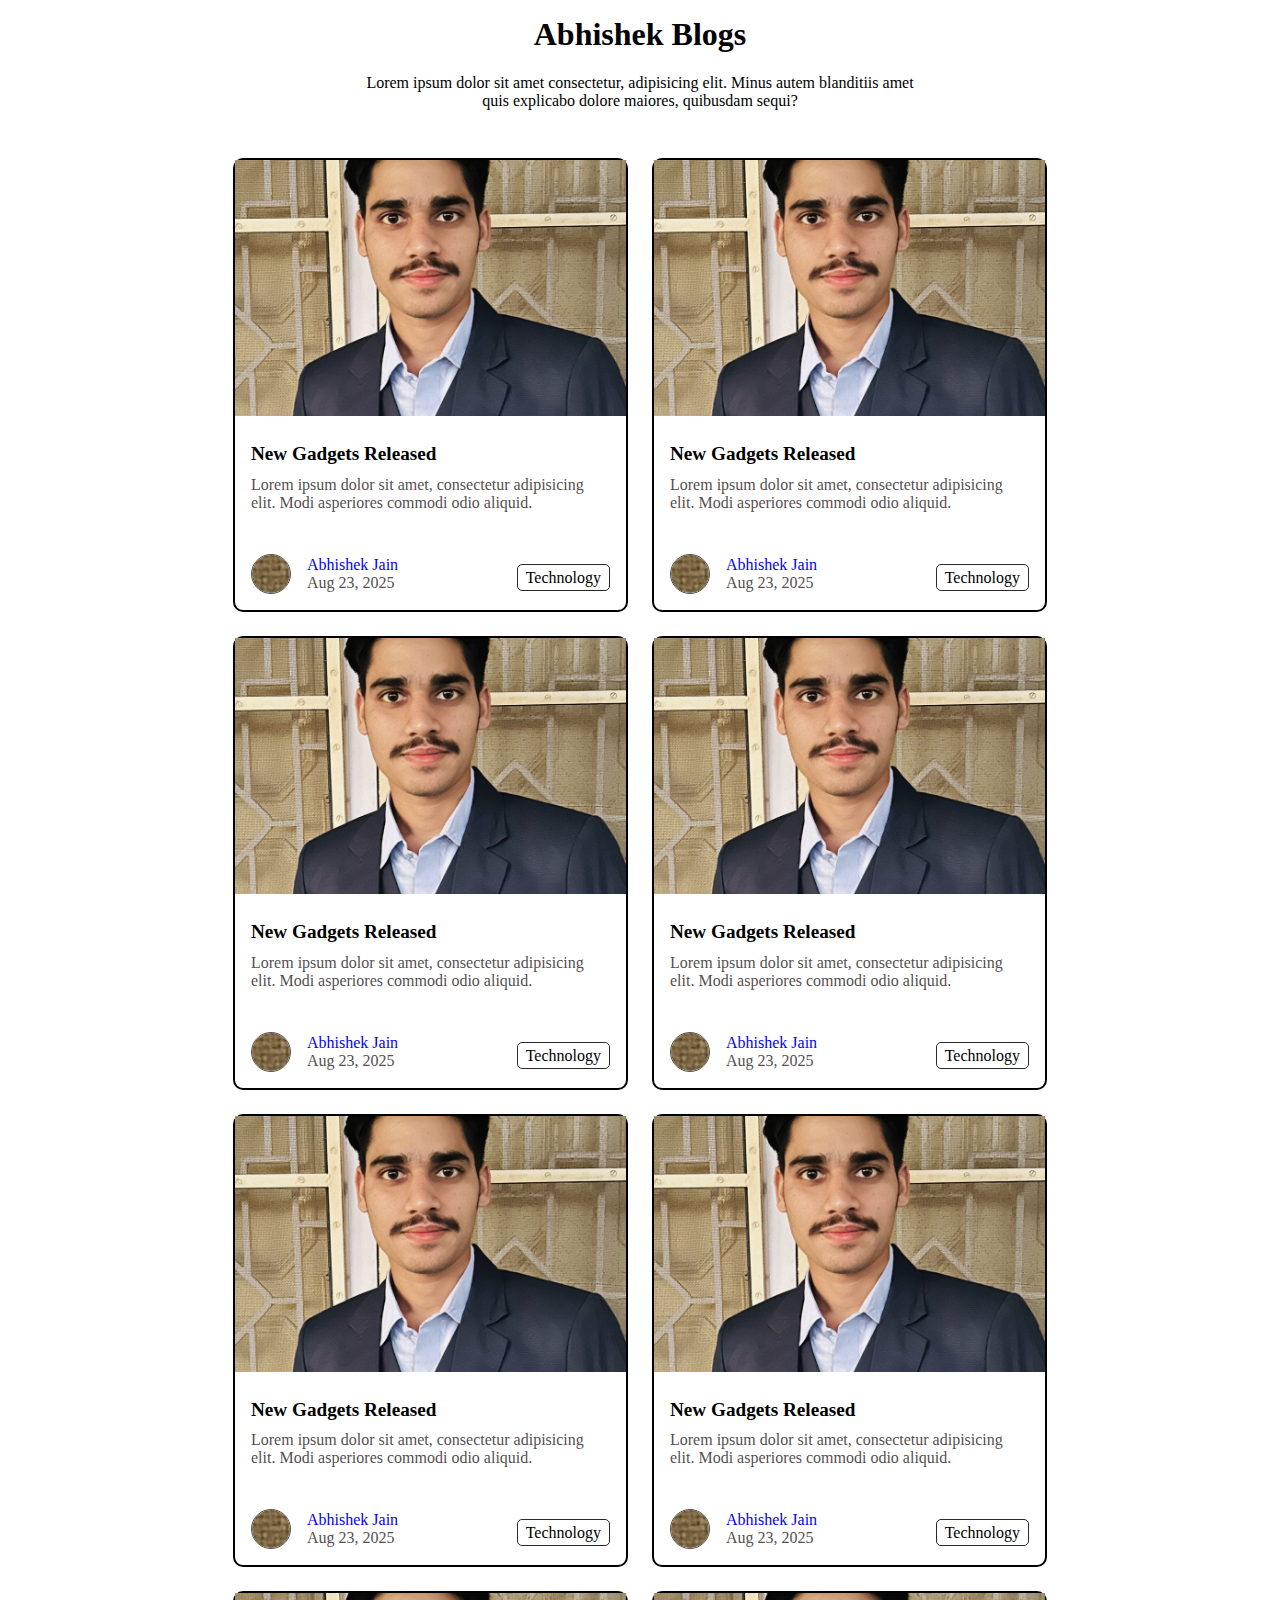
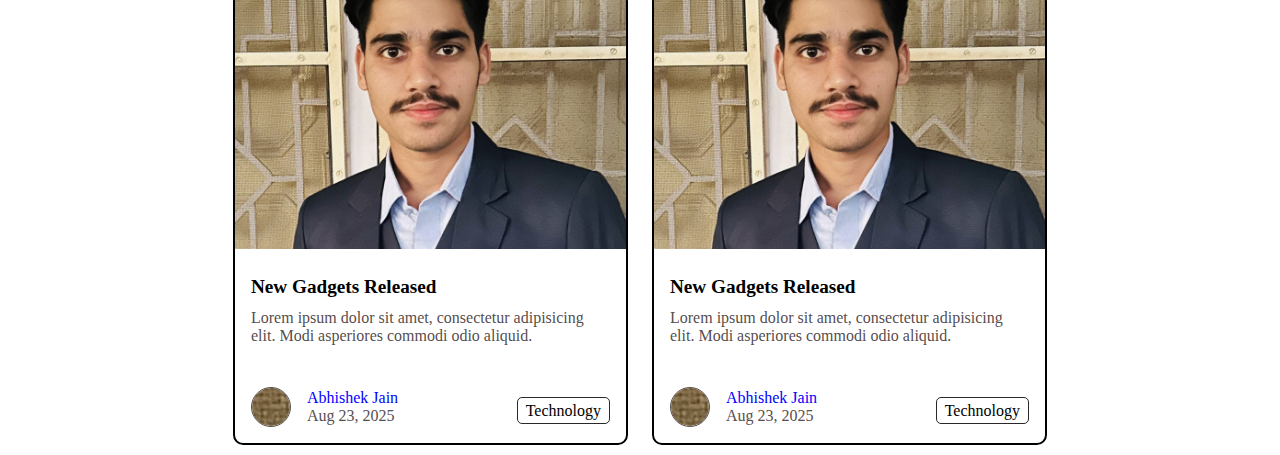
<file: CSS 3/index3.html>
<!DOCTYPE html>
<html lang="en">
<head>
    <meta charset="UTF-8">
    <meta name="viewport" content="width=device-width, initial-scale=1.0">
    <title>Project 2</title>
    <link rel="stylesheet" href="style3.css">
</head>
<body>
    <div class="container">
        <header class="container_header">
            <h1 class="header_title">Abhishek Blogs</h1>
            <p class="header_desc">Lorem ipsum dolor sit amet consectetur, adipisicing elit. Minus autem blanditiis amet quis explicabo dolore maiores, quibusdam sequi?</p>
        </header>

        <main class="container_main">
            <!-- Card 1 Start -->
            <div class="card_container">
                <a href="#" class="card_image_container">
                    <img src="Meee.jpg" alt="Image" class="card_image" loading="eager"> 
                </a>
                <div class="card_title_container">
                    <a href="#" class="card_title_anchor">
                        <h2 class="card_title">New Gadgets Released</h2>
                    </a>
                        <p class="card_desc">Lorem ipsum dolor sit amet, consectetur adipisicing elit. Modi asperiores commodi odio aliquid.</p>
                </div>
                <div class="card_footer_container">
                    <div class="auth_container">
                        <div class="author_avatar">
                            <img src="Meee.jpg" alt="Image" loading="lazy" class="auth_avatar">
                        </div>
                        <div class="auth_info">
                            <span>
                                Abhishek Jain
                            </span>
                            <span>
                                Aug 23, 2025
                            </span>
                        </div>
                    </div>
                    <div>
                        <span class="card_tag_container">Technology</span>
                    </div>
                </div>
            </div>
            <!-- Card 1 ends -->

            <!-- Card 2 Start -->
            <div class="card_container">
                <a href="#" class="card_image_container">
                    <img src="Meee.jpg" alt="Image" class="card_image" loading="eager"> 
                </a>
                <div class="card_title_container">
                    <a href="#" class="card_title_anchor">
                        <h2 class="card_title">New Gadgets Released</h2>
                    </a>
                        <p class="card_desc">Lorem ipsum dolor sit amet, consectetur adipisicing elit. Modi asperiores commodi odio aliquid.</p>
                </div>
                <div class="card_footer_container">
                    <div class="auth_container">
                        <div class="author_avatar">
                            <img src="Meee.jpg" alt="Image" loading="lazy" class="auth_avatar">
                        </div>
                        <div class="auth_info">
                            <span>
                                Abhishek Jain
                            </span>
                            <span>
                                Aug 23, 2025
                            </span>
                        </div>
                    </div>
                    <div>
                        <span class="card_tag_container">Technology</span>
                    </div>
                </div>
            </div>
            <!-- Card 2 ends -->

            <!-- Card 3 Start -->
            <div class="card_container">
                <a href="#" class="card_image_container">
                    <img src="Meee.jpg" alt="Image" class="card_image" loading="eager"> 
                </a>
                <div class="card_title_container">
                    <a href="#" class="card_title_anchor">
                        <h2 class="card_title">New Gadgets Released</h2>
                    </a>
                        <p class="card_desc">Lorem ipsum dolor sit amet, consectetur adipisicing elit. Modi asperiores commodi odio aliquid.</p>
                </div>
                <div class="card_footer_container">
                    <div class="auth_container">
                        <div class="author_avatar">
                            <img src="Meee.jpg" alt="Image" loading="lazy" class="auth_avatar">
                        </div>
                        <div class="auth_info">
                            <span>
                                Abhishek Jain
                            </span>
                            <span>
                                Aug 23, 2025
                            </span>
                        </div>
                    </div>
                    <div>
                        <span class="card_tag_container">Technology</span>
                    </div>
                </div>
            </div>
            <!-- Card 3 ends -->

            <!-- Card 4 Start -->
            <div class="card_container">
                <a href="#" class="card_image_container">
                    <img src="Meee.jpg" alt="Image" class="card_image" loading="eager"> 
                </a>
                <div class="card_title_container">
                    <a href="#" class="card_title_anchor">
                        <h2 class="card_title">New Gadgets Released</h2>
                    </a>
                        <p class="card_desc">Lorem ipsum dolor sit amet, consectetur adipisicing elit. Modi asperiores commodi odio aliquid.</p>
                </div>
                <div class="card_footer_container">
                    <div class="auth_container">
                        <div class="author_avatar">
                            <img src="Meee.jpg" alt="Image" loading="lazy" class="auth_avatar">
                        </div>
                        <div class="auth_info">
                            <span>
                                Abhishek Jain
                            </span>
                            <span>
                                Aug 23, 2025
                            </span>
                        </div>
                    </div>
                    <div>
                        <span class="card_tag_container">Technology</span>
                    </div>
                </div>
            </div>
            <!-- Card 4 ends -->

            <!-- Card 5 Start -->
            <div class="card_container">
                <a href="#" class="card_image_container">
                    <img src="Meee.jpg" alt="Image" class="card_image" loading="eager"> 
                </a>
                <div class="card_title_container">
                    <a href="#" class="card_title_anchor">
                        <h2 class="card_title">New Gadgets Released</h2>
                    </a>
                        <p class="card_desc">Lorem ipsum dolor sit amet, consectetur adipisicing elit. Modi asperiores commodi odio aliquid.</p>
                </div>
                <div class="card_footer_container">
                    <div class="auth_container">
                        <div class="author_avatar">
                            <img src="Meee.jpg" alt="Image" loading="lazy" class="auth_avatar">
                        </div>
                        <div class="auth_info">
                            <span>
                                Abhishek Jain
                            </span>
                            <span>
                                Aug 23, 2025
                            </span>
                        </div>
                    </div>
                    <div>
                        <span class="card_tag_container">Technology</span>
                    </div>
                </div>
            </div>
            <!-- Card 5 ends -->

            <!-- Card 6 Start -->
            <div class="card_container">
                <a href="#" class="card_image_container">
                    <img src="Meee.jpg" alt="Image" class="card_image" loading="eager"> 
                </a>
                <div class="card_title_container">
                    <a href="#" class="card_title_anchor">
                        <h2 class="card_title">New Gadgets Released</h2>
                    </a>
                        <p class="card_desc">Lorem ipsum dolor sit amet, consectetur adipisicing elit. Modi asperiores commodi odio aliquid.</p>
                </div>
                <div class="card_footer_container">
                    <div class="auth_container">
                        <div class="author_avatar">
                            <img src="Meee.jpg" alt="Image" loading="lazy" class="auth_avatar">
                        </div>
                        <div class="auth_info">
                            <span>
                                Abhishek Jain
                            </span>
                            <span>
                                Aug 23, 2025
                            </span>
                        </div>
                    </div>
                    <div>
                        <span class="card_tag_container">Technology</span>
                    </div>
                </div>
            </div>
            <!-- Card 6 ends -->

            <!-- Card 7 Start -->
            <div class="card_container">
                <a href="#" class="card_image_container">
                    <img src="Meee.jpg" alt="Image" class="card_image" loading="eager"> 
                </a>
                <div class="card_title_container">
                    <a href="#" class="card_title_anchor">
                        <h2 class="card_title">New Gadgets Released</h2>
                    </a>
                        <p class="card_desc">Lorem ipsum dolor sit amet, consectetur adipisicing elit. Modi asperiores commodi odio aliquid.</p>
                </div>
                <div class="card_footer_container">
                    <div class="auth_container">
                        <div class="author_avatar">
                            <img src="Meee.jpg" alt="Image" loading="lazy" class="auth_avatar">
                        </div>
                        <div class="auth_info">
                            <span>
                                Abhishek Jain
                            </span>
                            <span>
                                Aug 23, 2025
                            </span>
                        </div>
                    </div>
                    <div>
                        <span class="card_tag_container">Technology</span>
                    </div>
                </div>
            </div>
            <!-- Card 7 ends -->

            <!-- Card 8 Start -->
            <div class="card_container">
                <a href="#" class="card_image_container">
                    <img src="Meee.jpg" alt="Image" class="card_image" loading="eager"> 
                </a>
                <div class="card_title_container">
                    <a href="#" class="card_title_anchor">
                        <h2 class="card_title">New Gadgets Released</h2>
                    </a>
                        <p class="card_desc">Lorem ipsum dolor sit amet, consectetur adipisicing elit. Modi asperiores commodi odio aliquid.</p>
                </div>
                <div class="card_footer_container">
                    <div class="auth_container">
                        <div class="author_avatar">
                            <img src="Meee.jpg" alt="Image" loading="lazy" class="auth_avatar">
                        </div>
                        <div class="auth_info">
                            <span>
                                Abhishek Jain
                            </span>
                            <span>
                                Aug 23, 2025
                            </span>
                        </div>
                    </div>
                    <div>
                        <span class="card_tag_container">Technology</span>
                    </div>
                </div>
            </div>
            <!-- Card 8 ends -->

        </main>
    </div>
</body>
</html>
</file>
<file: CSS 1/style.css>
/* font-size, font-family, font-weight, font-style, line */
#SecondDiv{
    font-size: 20px;                  /* Yeh font ki size btata hai. */
    font-family: Impact, Haettenschweiler, 'Arial Narrow Bold', sans-serif;       /* Yeh font ki family btata hai. */
    font-weight: lighter;              /* Yeh text ko bold or light karne me kaam aata hai. */
    font-style: oblique;              /* Yeh font ki style btata hai. */
    line-height: 20px;
}

/* background-color : Acqa;, rgb;, rgba;, hsl;, #fff;, color */
#SecondDiv_firstParagraph{
    line-height: 30px;                /* Yeh lines ke beech me gap ko set karta hai. */
    background-color: aqua;
    /* background-color: rgb(red, green, blue); */
    /* background-color: rgba(red, green, blue, alpha);     Alpha color ko transpit karne me help karta hai. */
    /* background-color: hsl(hue, saturation, lightness); */
    /* background-color: #fff; */
    color: red;
}

/* Box Model ( border: style color width, 
                border-radius: top bottom left right
                width, heigth
                margin, padding*/
#ThirdDiv_heading{
    font-weight: bolder;
    font-size: xx-large;
    background-color: aqua;
    color: red;
    border-style: solid;     /* Yeh border ki style ko btata hai. */
    border-width: 5px;       /* Yeh border ki width ko btata hai. */
    border-color: brown;    /* Yeh border me color provide karta hai. */ 
    /* border: dotted red 10px;   { Shortcut Formula = border: style color width */

    border-radius: 10px;    /* Yeh chaaro side se curve radius me provide karta hai. */
    /* border-top: ;
    border-top-left-radius: ;
    border-top-right-radius: ;
    border-bottom-left-radius: ;
    border-bottom-right-radius: ; */
    width: 250px;    
    height: 100px;

    padding-left: 15px;
    padding-top: 20px;
    margin: 30px;
}

#ThirdDiv_firstParagraph{
    background-color: blueviolet;
    color: white;
    border: dashed brown 10px;
    border-radius: 10px;
    width: 400px;    
    height: 150px;
    padding: 10px 20px 30px 70px;
    
}

#ThirdDiv_secondParagraph{
    background-color: tomato;
    color: aqua;
    border: double brown 10px;
    border-radius: 10px;
    width: 400px;
    height: 300px;
    padding: 30px;
    margin: 20px 40px 60px 80px;
}

#FirstSpan{
    font-size: xx-large;
    background-color: brown;
    color: white;
    border: solid black 5px;
    border-radius: 5px;
    /* height: 100px;                           Spna tag me width or height attribute kaam nahi karte hai.
    width: 100px; */
}

hr{
    border-color: brown;
}

/* Block element */
.FouthDiv_Heading{
    border: solid brown 4px;
    width: 400px;
    height: 100px;
    padding-top: 50px;
    padding-left: 50px;
    margin-left: 40px;
    display: inline-block;
}

/* Inine element */ 
.FourthDiv_span{
    border: 2px black solid;
    width: 200px;                    /* Not Working */
    height: 200px;                  /* Not working */
    padding: 50px;
    margin: 50px;                /* Working but only horizontal*/
    display: block;              /* Converting Inline to block element. */
    display: inline-block;
}

/* Box-Sizing - Border box */
#FourthDiv_thirdHeading{
    margin: 0px;
    padding: 0px;
    box-sizing: border-box;
}

#FourthDiv_thirdHeading{
    width: 300px;
    height: 300px;
    border: 2px solid black;
    padding: 100px;
}

.Fifthdiv_Image{
    width: 200px;
    height: 200px;
    margin: 15px;
}

#FifthDiv{
    position: relative;
}

/* Relative Position */
#Fifthdiv_Image1{
    border: solid 2px red;
    position: relative;
    top: 50px;
    left: 50px;
}

#Fifthdiv_Image2{
    border: solid 2px red;
    position: relative;
    bottom: 50px;
    left: 50px;
}

/* Absolute Position */
#Fifthdiv_Image6{
    position: absolute;
    top: 500px;
}

/* Fixed Position */
#Fifthdiv_Image11{
    position:fixed;
    bottom: 150px;
}

/* Sticky Position */
#Fifthdiv_Image16{
    position: sticky;
    top: 200px;
}

/* Float */
#SixDiv_Image1{
    float: right;
}

/* Float vs Clear */
#SixDiv_Image2{
    float: left;
    clear: right;
}

/* Float and Overflow */
.item{
    width: 100px;
    height: 100px;
    border: black 4px solid;
    margin: 3px;
    background-color: aquamarine;
    float: left;
    overflow: auto;
}

#SeventhDiv{
    background-color: red;
    border: 4px solid black;
    padding:10px;
}

#SeventhDiv_heading{
    border: solid 4px red;
    background-color: aqua;
    padding-top: 5px;
    height: 270px;
    font-size: 25px;
}

.seventhDiv_Class{
    width: 100px;
    height: 100px;
    margin: 10px;
}

/* display: flex and flex-direction, flex-wrap, flex-flow, justify-content, align-items: center */
#SeventhDiv2{
    background-color:darkgoldenrod;
    border:2px dashed black;
    height: 400px;
    display: flex;       /* By default flex direction row set ho jaati hai.*/
    flex-direction: column;
    flex-direction: row-reverse;
    flex-wrap: wrap; 
    justify-content:center;
    /* flex-wrap: nowrap; */
    flex-wrap: wrap-reverse;
    flex-flow:row-reverse;             /* Specifies how flexbox items are placed in the flexbox. */
}

#SeventhDiv2_FirstDiv{
    background-color: yellow;
    border: solid 4px black;  
}

#SeventhDiv2_SecondDiv{
    background-color: aqua;
    border: solid 4px black;  
}

#SeventhDiv2_ThirdDiv{
    background-color: blueviolet;
    border: solid 4px black;  
}

#SeventhDiv2_FourthDiv{
    background-color: steelblue;
    border: solid 4px black;  
}

#SeventhDiv2_FifthDiv{
    background-color:beige;
    border: solid 4px black;
}

#SeventhDiv2_SixthDiv{
    background-color:cadetblue;
    border: solid 4px black;
}

#SeventhDiv2_SeventhDiv{
    background-color:chartreuse;
    border: solid 4px black;
}

#SeventhDiv2_EightDiv{
    background-color:darkkhaki;
    border: solid 4px black;
}

/* align-self */  
#SeventhDiv2_NinthDiv{
    background-color:beige;
    border: solid 4px black;
    align-self: center;
}

#SeventhDiv2_TenthDiv{
    background-color:cadetblue;
    border: solid 4px black;
}

/* flex-basis */
#SeventhDiv2_EleventhDiv{
    background-color:chartreuse;
    border: solid 4px black;
    flex-basis: 400px;                          /* direction set karne ke liye. */
}

#SeventhDiv2_tewelehtDiv{
    background-color:darkkhaki;
    border: solid 4px black;
}

/* justify-content: (space-around, space-between, space-evenly */
#SeventhDiv3{
    background-color:darkgoldenrod;
    border:2px dashed black;
    height: 500px;
    display: flex;
    flex-direction: row-reverse;
    flex-wrap: wrap; 
    justify-content: space-around;
}

/* align-items: center, stretch, end, start, align-content, order, flex-shrink, flex-grow */
#SeventhDiv4{
    background-color:darkgoldenrod;
    border:2px dashed black;
    height: 500px;
    display: flex;
    flex-direction: row;
    flex-wrap: wrap; 
    justify-content: start;
    align-items:start;
    align-content: start;
    /* order: -1;
    /* flex-shrink: 4; 
    flex-grow: 4; */
}

/* Media query */
#EighthDiv{
    background-color: red;
    border: 4px solid black;
    padding:10px;
}

#Eighth_heading{
    background-color: aqua;
    border:4px solid black;
    width: 200px;
}

#EigthDiv_FirstDiv{
    background-color: white;
    border: 4px solid black;
    width: 200px;
    height: 200px;
    margin-bottom: 10px;
}

@media (min-width: 200px) and (max-width:500px){
    #EigthDiv_FirstDiv{
        background-color: yellowgreen;
    }
}

#EigthDiv_SecondDiv{
    background-color: white;
    border: 4px solid black;
    display: flex;
    flex-direction: row;
}

#EigthDiv_SecondDiv_Left_box{
    background-color: blueviolet;
    border: 1px solid black;
    display: flex;
    flex-direction: column;
    width: 50%;
    padding: 3px;
    margin: 4px;
}

#EigthDiv_SecondDiv_Right_box{
    background-color: cornflowerblue;
    border: 1px solid black;
    width: 50%;
    padding: 10px;
    margin: 4px;
}

.EighthDiv_Paragraph{
    border: 2px solid yellow;
}

@media (max-width:640px) {
    #EigthDiv_SecondDiv{
        flex-direction: column;
    }
}

#EigthDiv_ThirdDiv{
    background-color: bisque;
    border: 5px solid black;
    margin-top: 10px;
    padding: 5px;
    display: flex;
}

.EigthDiv_ThirdDiv_box{
    height: 150px;
    width: 150px;
    border: 2px solid black;
    margin: 3px;
    padding: 3px;
}

#EigthDiv_ThirdDiv_box1{
    background-color: aqua;
}

#EigthDiv_ThirdDiv_box2{
    background-color: blue;
}

#EigthDiv_ThirdDiv_box3{
    background-color: orange;
}

#EigthDiv_ThirdDiv_box4{
    background-color: brown;
}

@media (min-width:640px) {
    #EigthDiv_ThirdDiv{
        flex-direction: row;
    }
}

@media (max-width:640px) {
    #EigthDiv_ThirdDiv{
        flex-direction: column;
    }
}

/* Box-shadow and text shadow */
#Ninthdiv{
    background-color: red;
    border: 5px solid black;
}

#NinthDiv_heading{
    background-color: aqua;
    border: 3px solid black;
    width: fit-content;
    padding-left: 5px;
    padding-right: 5px;
    margin-left: 10px;
}

#Ninthdiv_FirstDiv{
    background-color: chocolate;
    border: 4px solid black;
    height: 500px;
    margin: 10px;
    display: flex;
    justify-content: space-around;
    align-items: center;
}

.Ninthdiv_FirstDiv_box{
    background-color: aliceblue;
    border: 4px solid black;
    width: 200px;
    height: 200px;
    padding: 4px;
    margin: 4px;
}

/* Box-shadow and text shadow */
#Ninthdiv_FirstDiv_Box1{
    box-shadow: -10px -5px 15px lightgreen;
    text-shadow: 10px 10px 5px red;
}

#Ninthdiv_SecondDiv_Box2{
    box-shadow: 10px 5px 15px 10px lightgreen;
    text-shadow: red 10px 10px;
}

#Ninthdiv_ThirdDiv_Box3{
    box-shadow: inset -15px -15px 10px lightgreen, 15px 15px 15px powderblue;
    text-shadow: 10px 10px;
}

#TenthDiv{
    background-color: red;
    border: 5px solid black;
}

.TenthDiv_heading{
    background-color: aqua;
    border: 3px solid black;
    width: fit-content;
    padding-left: 5px;
    padding-right: 5px;
    margin-left: 10px;
}

#Tenthidiv_FirstDiv{
    background-color: aqua;
    border: 4px solid black;
    margin: 10px;
    height: 600px;
    /* height: 100vh;
    width: 100vw; */
    box-sizing: border-box;
}

/* Animation in CSS */
#Tenthidiv_FirstDiv_Div1{
    width: 200px;
    height: 50px;
    background-color: blue;
    border-radius: 10px;
    border: 4px solid black;
    margin-top: 10px;
    margin-left: 10px;
    position: relative;
    animation-name: FirstDiv_Div1;
    /* animation-duration: 5s;
    animation-iteration-count: 3;
    animation-delay: 2s;
    animation-timing-function: linear;
    animation-direction: alternate; */
    /* animation-fill-mode: forwards; */
    /* animation: name duration timing-function delay iteration-count direction fill-mode; */
    animation: FirstDiv_Div1 5s linear 2s infinite alternate;
}

@keyframes FirstDiv_Div1 {
    from{
        top: 0;
        left: 0;
    }

    to{
        top: 0;
        left: 1400px;
    }
}

#Tenthidiv_FirstDiv_Div2{
    width: 200px;
    height: 50px;
    background-color: blue;
    border-radius: 10px;
    border: 4px solid black;
    margin-top: 10px;
    margin-left: 10px;
    position:relative;
    animation-name: FirstDiv_Div2;
    animation: FirstDiv_Div2 5s linear 2s infinite alternate running;
}

@keyframes FirstDiv_Div2 {
    from{
        top: 380px;
        left: 1350px;
    }

    to{
        top: 380px;
        left: 0;
    }
}

#Tenthidiv_FirstDiv_Div3{
    width: 50px;
    height: 50px;
    background-color: blue;
    border-radius: 100px;
    border: 4px solid black;
    margin-top: 10px;
    margin-left: 10px;
    position:relative;
    top: 30%;
    left: 45%;
    animation-name: FirstDiv_Div3;
    animation: FirstDiv_Div3 10s linear 1s infinite alternate running;
}

@keyframes FirstDiv_Div3 {
    0%{
        top: 1%;
        left: 5%;
    }
    30%{
        top: 5%;
        left: 90%;
    }
    60%{
        top: 70%;
        left: 10%;
    }
    100%{
        top: 75%;
        left: 90%;
    }
}

#Tenthidiv_SecondDiv{
    background-color: aqua;
    border: 4px solid black;
    margin: 10px;
    height: 600px;
    box-sizing: border-box;
}

/* transition-property */
#Tenthidiv_SecondDiv_Div1{
    background-color: yellowgreen;
    border: 4px solid black;
    margin: 10px;
    height: 100px;
    width: 100px;
    transition-property: width;
    transition-duration: 5s;
    transition-timing-function: linear;
    transition-delay: 1s;

}

#Tenthidiv_SecondDiv_Div1:hover{
    width: 600px;
    background-color: pink;
}

#Tenthidiv_SecondDiv_Div2{
    background-color: purple;
    border: 4px solid black;
    margin: 10px;
    height: 100px;
    width: 100px;
    transition-property: all;
    transition-duration: 5s;
    transition-timing-function: linear;
    transition-delay: 1s;
}

#Tenthidiv_SecondDiv_Div2:hover{
    width: 600px;
    height: 300px;
    background-color: pink;
}

#Tenthidiv_SecondDiv_Div3{
    background-color: orange;
    border: 4px solid black;
    margin: 10px;
    height: 100px;
    width: 100px;
    transition: width 2s, height 3s;
}

#Tenthidiv_SecondDiv_Div3:hover{
    width: 600px;
    height: 300px;
    background-color: pink;
}

#Tenthidiv_SecondDiv_Div4{
    background-color: lightskyblue;
    border: 4px solid black;
    margin: 10px;
    height: 100px;
    width: 100px;
    transition: all 2s linear;
}

#Tenthidiv_SecondDiv_Div4:hover{
    width: 600px;
    height: 300px;
    background-color: pink;
}

/* 2D Transform */
#EleventhDiv{
    background-color: red;
    border: 5px solid black;
}

#EleventhDiv_heading{
    background-color: aqua;
    border: 3px solid black;
    width: fit-content;
    padding-left: 5px;
    padding-right: 5px;
    margin-left: 10px;
}

#EleventhDiv_FirstDiv{
    background-color: aqua;
    border: 4px solid black;
    margin: 10px;
    height: 600px;
    box-sizing: border-box;
    display: flex;
    flex-direction: row;
    justify-content: space-around;
    align-items: center;
}

#EleventhDiv_FirstDiv_Div1{
    background-color: orange;
    border: 4px solid black;
    margin-top: 10px;
    margin-left: 10px;
    width: 150px;
    height: 150px;
    transition: all 3s linear 1s;
}

/* 2D Transform */
#EleventhDiv_FirstDiv_Div1:hover{
    transform: rotate(180deg);
}

#EleventhDiv_FirstDiv_Div2{
    background-color: greenyellow;
    border: 4px solid black;
    margin-top: 10px;
    margin-left: 10px;
    width: 150px;
    height: 150px;
    transition: all 3s linear 1s;
}

#EleventhDiv_FirstDiv_Div2:hover{
    transform: scale(2);
}

#EleventhDiv_FirstDiv_Div3{
    background-color: blue;
    border: 4px solid black;
    margin-top: 10px;
    margin-left: 10px;
    width: 150px;
    height: 150px;
    transition: all 3s linear 1s;
}

#EleventhDiv_FirstDiv_Div3:hover{
    transform: skew(30deg);
}

#EleventhDiv_FirstDiv_Div4{
    background-color: red;
    border: 4px solid black;
    margin-top: 10px;
    margin-left: 10px;
    width: 150px;
    height: 150px;
    transition: all 3s linear 1s;
}

#EleventhDiv_FirstDiv_Div4:hover{
    transform:translate3d(100px, 150px, 200px);
}

#EleventhDiv_FirstDiv_Div5{
    background-color: lightseagreen;
    border: 4px solid black;
    margin-top: 10px;
    margin-left: 10px;
    width: 150px;
    height: 150px;
    transition: all 3s linear 1s;
}

#EleventhDiv_FirstDiv_Div5:hover{
    transform: scaleY(3);
}

#EleventhDiv_FirstDiv_Div6{
    background-color: goldenrod;
    border: 4px solid black;
    margin-top: 10px;
    margin-left: 10px;
    width: 150px;
    height: 150px;
    transition: all 3s linear 1s;
}

#EleventhDiv_FirstDiv_Div6:hover{
    transform:perspective(30deg);
}

/* 3D Transform */
#EleventhDiv_SecondDiv{
    background-color: aqua;
    border: 4px solid black;
    display: grid;
    grid-template-columns: repeat(3,1fr);
    gap: 1rem;
    padding: 4rem;
}
#EleventhDiv_SecondDiv .Transform_3D{
    width: 200px;
    height: 200px;
    background-color: blueviolet;
    border: 2px solid black;
    padding: 2rem;
}

#EleventhDiv_SecondDiv #RotateX:hover{
    transform: rotateX(45deg);
}

#EleventhDiv_SecondDiv #RotateY:hover{
    transform: rotateY(45deg);
}

#EleventhDiv_SecondDiv #RotateZ:hover{
    transform: rotateZ(45deg);
}

#EleventhDiv_SecondDiv #TranslateX:hover{
    transform: translateX(100px);
}

#EleventhDiv_SecondDiv #TranslateY:hover{
    transform: translateY(100px);
}

#EleventhDiv_SecondDiv #TranslateZ:hover{
    transform:perspective(300px) translateZ(100px);
}

#EleventhDiv_SecondDiv #ScaleX:hover{
    transform: scaleX(1.5);
}

#EleventhDiv_SecondDiv #ScaleY:hover{
    transform: scaleY(1.5);
}

#EleventhDiv_SecondDiv #ScaleZ:hover{
    transform:perspective(300px) rotateY(30deg) scaleZ(1.5);
}
/* Card in CSS */
#TewelthDiv{
    background-color: aqua;
    border: 5px solid black;
}

#TewelthDiv_heading{
    background-color: yellowgreen;
    border: 3px solid black;
    width: fit-content;
    padding: 10px;
    margin-left: 10px;
}

#TewelthDiv_FirstDiv{
    background-color: violet;
    border: 3px solid black;
    display: flex;
    flex-direction: column;
    gap: 40px;
    justify-content: center;
    align-items: center;
    height: 3000px;
    margin: 10px;
}

#TewelthDiv_FirstDiv_Div1{
    width: 400px;
    height: 600px;
    padding-top: 20px;
    background-color: white;
    border: 3px solid black;
    border-radius: 20px;
    display: flex;
    flex-direction: column;
    align-items: center;
    gap: 20px;
    padding: 30px;
}

#TewelthDiv_FirstDiv_Div1 img{
    height: 300px;
    width: 350px;
    border: 2px solid black;
    border-radius: 20px;
}

#TewelthDiv_FirstDiv_Div1 p{
    font-size: 20px;
}

#TewelthDiv_FirstDiv_Div1_heading{
    font-size: 25px;
}

#TewelthDiv_FirstDiv_Div2{
    width: 500px;
    height: 1100px;
    background-color: gray;
    border: 3px solid black;
    border-radius: 20px;
    gap: 30px;
    display: flex;
    flex-direction: column;
    align-items: center;
}

#TewelthDiv_FirstDiv_Div2 div#Order_Summery{
    display: flex;
    flex-direction: column;
    align-items: center;
    gap: 10px;
    width: 80%;
    text-align: center;
}

#TewelthDiv_FirstDiv_Div2 img{
    width: 500px;
    height: 350px;
    border-radius: 20px;
}

#TewelthDiv_FirstDiv_Div2 p{
    font-size: 25px;
}

#TewelthDiv_FirstDiv_Div2_heading{
    color: white;
    font-size: 40px;
}

#TewelthDiv_FirstDiv_Div2 div.amountbox{
    width: 450px;
    height: 100px;
    background-color: orange;
    border-radius: 10px;
    display: flex;
    flex-direction: row;
    justify-content: space-between;
    align-items: center;
}

#TewelthDiv_FirstDiv_Div2 button.Paymentbutton{
    width: 450px;
    height: 100px;
    border-radius: 10px;
    font-size: 30px;
    background-color: lightblue;
    color: black;
    box-shadow: 10px 10px 25px lightblue;
}

#TewelthDiv_FirstDiv_Div2 div.cancelbox{
    font-size: 50px;
}

#TewelthDiv_FirstDiv_Div2 div.cancelbox a{
    color: black;
    text-decoration: none;
}

#TewelthDiv_FirstDiv_Div2 div.amountbox div.leftbox{
    display: flex;
    flex-direction: row;
    height: 100px;
    width: 200px;
}

#TewelthDiv_FirstDiv_Div2 div.amountbox img{
    width: 100px;
    height: 100px;
}

#TewelthDiv_FirstDiv_Div2 div.rightbox{
    font-size: 30px;
}

#TewelthDiv_FirstDiv_Div3{
    width: 1400px;
    height: 700px;
    border: 4px solid black;
    border-radius: 10px;
    background-color: aqua;
    display: flex;
    box-shadow: 10px 10px 40px 40px black;
    /* flex-direction: space-between; */
}

#TewelthDiv_FirstDiv_Div3 .leftboxx{
    width: 50%;
    background-color: rgba(117, 10, 217, 0.607);
    display: flex;
    flex-direction: column;
    gap: 20px;
    color: white;
    justify-content: center;
    align-items: center;
}

#TewelthDiv_FirstDiv_Div3 div.views{
    display: flex;
    flex-direction:row;
    gap: 50px;
}

#TewelthDiv_FirstDiv_Div3 p{
    text-align: center;
}

#TewelthDiv_FirstDiv_Div3 h2{
    font-size: 40px;
}

#TewelthDiv_FirstDiv_Div3 .rightboxx img{
    height: fit-content;
    width: 700px;
    height: 700px;
}

#TharteenDiv{
    background-color: rgba(69, 69, 194, 0.817);
    /* height: 2000px; */
    border: 5px solid black;
}

.TharteenDiv_heading{
    background-color: aqua;
    font-size: 50px;
    margin: 20px;
    width: fit-content;
}

/* Grid, Fraction unit(fr) */
#TharteenDiv_Div1{
    border: 4px solid black;
    background-color: aquamarine;
    height: 700px;
    padding: 20px;
    display: grid;
    row-gap: 5px;
    column-gap: 5px;
    /* grid-template-rows: 300px 300px; */
    grid-template-rows: repeat(6,1fr);
    grid-template-columns: repeat(1,1fr);
}

#TharteenDiv .itemm{
    background-color: rgb(129, 176, 35);
    border: 3px solid black;
    color: black;
    font-size: 40px;
    display: flex;
    justify-content: center;
    align-items: center;
}

@media (min-width:720px) {
    #TharteenDiv_Div1{
        grid-template-rows: repeat(4,1fr);
        grid-template-columns: repeat(3,1fr);
    }

    #TharteenDiv_Div1 .header, .footer{
        grid-column-start: 1;
        grid-column-end: 4;
    }

    #TharteenDiv_Div1 .sidebar{
        grid-row-start: 2;
        grid-row-end: 4;
    }

    #TharteenDiv_Div1 .Content1{
        grid-column-start: 2;
        grid-column-end: 4;
    }
}

@media (max-width:720px){
    
}

/* justify-items, align-items and place-items */
#TharteenDiv_Div2{
    border: 4px solid black;
    background-color: aquamarine;
    height: 1000px;
    padding: 20px;
    margin-top: 10px;
    display: grid;
    grid-template-columns: repeat(4,1fr);
    grid-template-rows: repeat(3,1fr);
    gap: 30px;
    /* justify-items: start;                ( All Grid cell )                end, start, center, stretch                    
    align-items: end;                       ( All Grid cell )                end, start, center, stretch
    place-items: center;                    ( All Grid cell )                Horziontal + vertical center */                                 
}

/* justify-self, align-self and place-self */
#TharteenDiv_Div2 .Item{
    height: 200px;
    width: 200px;
    background-color: orange;
    border: 3px solid black;
    /* justify-self: ;                      ( Only one cell )                end, start, center, stretch 
    align-self: ;                           ( Only one cell )                end, start, center, stretch */
    /* place-self: center;                  ( Only one cell )                Horziontal + vertical center */
}

#TharteenDiv_Div3{
    border: 4px solid black;
    background-color: aquamarine;
    height: 700px;
    padding: 20px;
    display: grid;
    row-gap: 5px;
    column-gap: 5px;
    grid-template-areas: 
        "header header header"
        "sidebar content1 content1"
        "sidebar content2 content3"
        "footer footer footer";
}

#TharteenDiv .itemmm{
    background-color: rgb(129, 176, 35);
    border: 3px solid black;
    color: black;
    font-size: 40px;
    padding: 1rem;
    display: flex;
    justify-content: center;
    align-items: center;
}

#TharteenDiv_Div3 #header{
    grid-area: header;
}

#TharteenDiv_Div3 #Sidebar{
    grid-area: sidebar;
}

#TharteenDiv_Div3 #content1{
    grid-area: content1;
}

#TharteenDiv_Div3 #content2{
    grid-area: content2;
}

#TharteenDiv_Div3 #content3{
    grid-area: content3;
}

#TharteenDiv_Div3 #footer{
    grid-area: footer;
}

/* Some Other properties */
#FourteenDiv{
    height: 1000px;
    background-color: aqua;
    border: 5px solid black;
    box-sizing: border-box;
}

.FourteenDiv_para{
    background-color: rgb(10, 39, 39);
    outline: 3px solid blueviolet;
    outline-width: 10px;
    outline-color: red;
    outline-style: dashed;
    outline-offset: 5px;
    font-size: 20px;
    color: white;
    border: 3px solid black;
    margin: 20px;
    width: fit-content;

}
</file>
<file: CSS 2/style2.css>
*{
    padding: 0;
    margin: 0;
    box-sizing: border-box;
}

.container{
    background-color: thistle;
    background-image: linear-gradient(98deg, #e2e5e8 0%, #ffffff 100%);
}

nav{
    width: 100%;
}

hr{
    border-color: black;
}

.navContainer{
    background-color: blueviolet;
    height: 100px;
    width: 100vw;
    display: flex;
    justify-content: center;
    align-items: center;
    position: relative;
}

#navList{
    width: 100%;
    list-style: none;
    display: flex;
    justify-content: space-between;
    align-items: center;
    padding: 20px;
}

#Brandname{
    margin:10px;
    font-size: 40px;
    color: yellow;
}

.navItems{
    display: flex;
    gap: 20px;
}

.navItems1{
    color: white;
    font-size: 40px;
    text-decoration: none;
}

.footerBox{
    background-color: blueviolet;
    color: yellow;
    height: 30px;
}

.footerBox p{
    text-align: center;
    font-size: 20px;
}

.contentBox{
    width: 70%;
    margin: auto;
    /* border: 4px solid black; */
    background-color: aqua;
    display: flex;
    flex-direction: column;
    gap: 50px;
    padding: 40px;
    box-shadow: 3px 3px 50px black;
}

.item{
    display: flex;
    justify-content: space-around;
}

.rightbox{
    position: relative;
    overflow: hidden;
    transition: all 0.3s linear 0s;
}

.rightbox img{
    height: 200px;
    width: 200px;
    border-radius: 20px;
    transition: all 1s linear 0s;
    box-shadow: 5px 5px 30px 10px brown;
}

.rightbox:hover{
    transform: scale(1.5);
}

.rightbox .overlay{
    position: absolute;
    top: 0;
    left: 0;
    height: 200px;
    width: 200px;
    background-color: rgba(61, 58, 58, 0.717);
    border-radius: 20px;
    display: flex;
    justify-content: center;
    align-items: center;
    opacity: 0;
    transition: all 0.3s linear 0s;
}

.rightbox:hover .overlay{
    opacity: 1;
}


.rightbox .overlay span{
    color: white;
    font-size: 20px;
}

.leftbox{
    display: flex;
    flex-direction: column;
    gap: 30px;
}

.leftbox h2{
    background-color: white;
    border: 3px solid yellowgreen;
    border-radius: 10px;
    width: 200px;
    font-size: 30px;
    margin: 5px;
}

.leftbox .Recipe_heading{
    background-color: violet;
}

.leftbox .Ingredients_heading{
    background-color: lightslategray;
}

.IngredientsBox{
    font-size: 20px;
}

.ReceipeBox{
    font-size: 20px;
}
</file>
<file: CSS 3/style3.css>
*{
    margin: 0;
    padding: 0;
    box-sizing: border-box;
}

body{
    width: 100%;
    height: 100%;
}

a{
    text-decoration: none;
}

.container{
    max-width: 80vw;
    padding: 10px 10px;
    margin: 0 auto;
}

.container_header{
    margin-bottom: 3rem;
}

.header_title{
    margin-bottom: 1rem;
    font-size: 2rem;
    line-height: 3rem;
    font-weight: 800;
    text-align: center;
}

.header_desc{
    max-width: 568px;
    text-align: center;
    margin: 0 auto;
    font-weight: 500;
}

.container_main{
    display: grid;
    gap: 1.5rem;
    /* grid-template-columns: repeat(1,1fr); */
    /* grid-template-rows: repeat(2,1fr); */
    grid-template-columns: repeat(auto-fit, minmax(395px, 350px));
    justify-content: center;
}

/* @media (min-width:746px) {
    .container_main{
    grid-template-columns: repeat(2,1fr);
    }
}

@media (min-width:1122px) {
    .container_main{
    grid-template-columns: repeat(3,1fr);
    }
}

@media (min-width:1498px) {
    .container_main{
    grid-template-columns: repeat(4,1fr);
    }
} */

.card_container{
    display: flex;
    flex-direction: column;
    gap: 10px;
    border: 2px solid black;
    border-radius: 10px;
}

.card_image_container{
    position: relative;
    overflow: hidden;
    height: 12rem;
}

@media (min-width:768px) {
    .card_image_container{
    height: 16rem;
}
}

.card_image{
    object-fit: cover;
    object-position: center;
    position: absolute;
    width: 100%;
    height: 100%;
}

.card_title_container{
    display: flex;
    flex-direction: column;
    gap: 5px;
    padding: 1rem;
}

.card_container:hover .card_image{
    transform: scale(1.2);
    transition-duration: 200ms;
}

.card_title{
    font-size: 1.2rem;
    font-weight: 600;
    line-height: 1.5rem;
    color: black;
    margin-bottom: 0.3rem;
}

.card_title_anchor:hover .card_title{
    color: blueviolet;
}

.card_desc{
    color: rgba(71, 61, 61, 0.932);
    font-size: 1rem;
}

.card_footer_container{
    display: flex;
    justify-content: space-between;
    align-items: flex-end;
    padding: 1rem;
}

.auth_container{
    display: flex;
    flex-direction: row;
    align-items: center;
    gap: 1rem;
}

.author_avatar{
    height: 2.5rem;
    width: 2.5rem;
    overflow: hidden;
    border: 1px solid rgb(84, 78, 78);
    border-radius: 50%;
    background-color: rgb(101, 99, 99);
}

.auth_info{
    display: flex;
    flex-direction: column;
}

.auth_info span:nth-child(1){
    color: blue;
}

.auth_info span:nth-child(2){
    color: rgb(88, 78, 78);
}

.card_tag_container{
    font-size: 1rem;
    border: 1.5px solid rgb(43, 40, 40);
    line-height: 2rem;
    border-radius: 5px;
    padding: 0.25rem 0.5rem;
}
</file>
